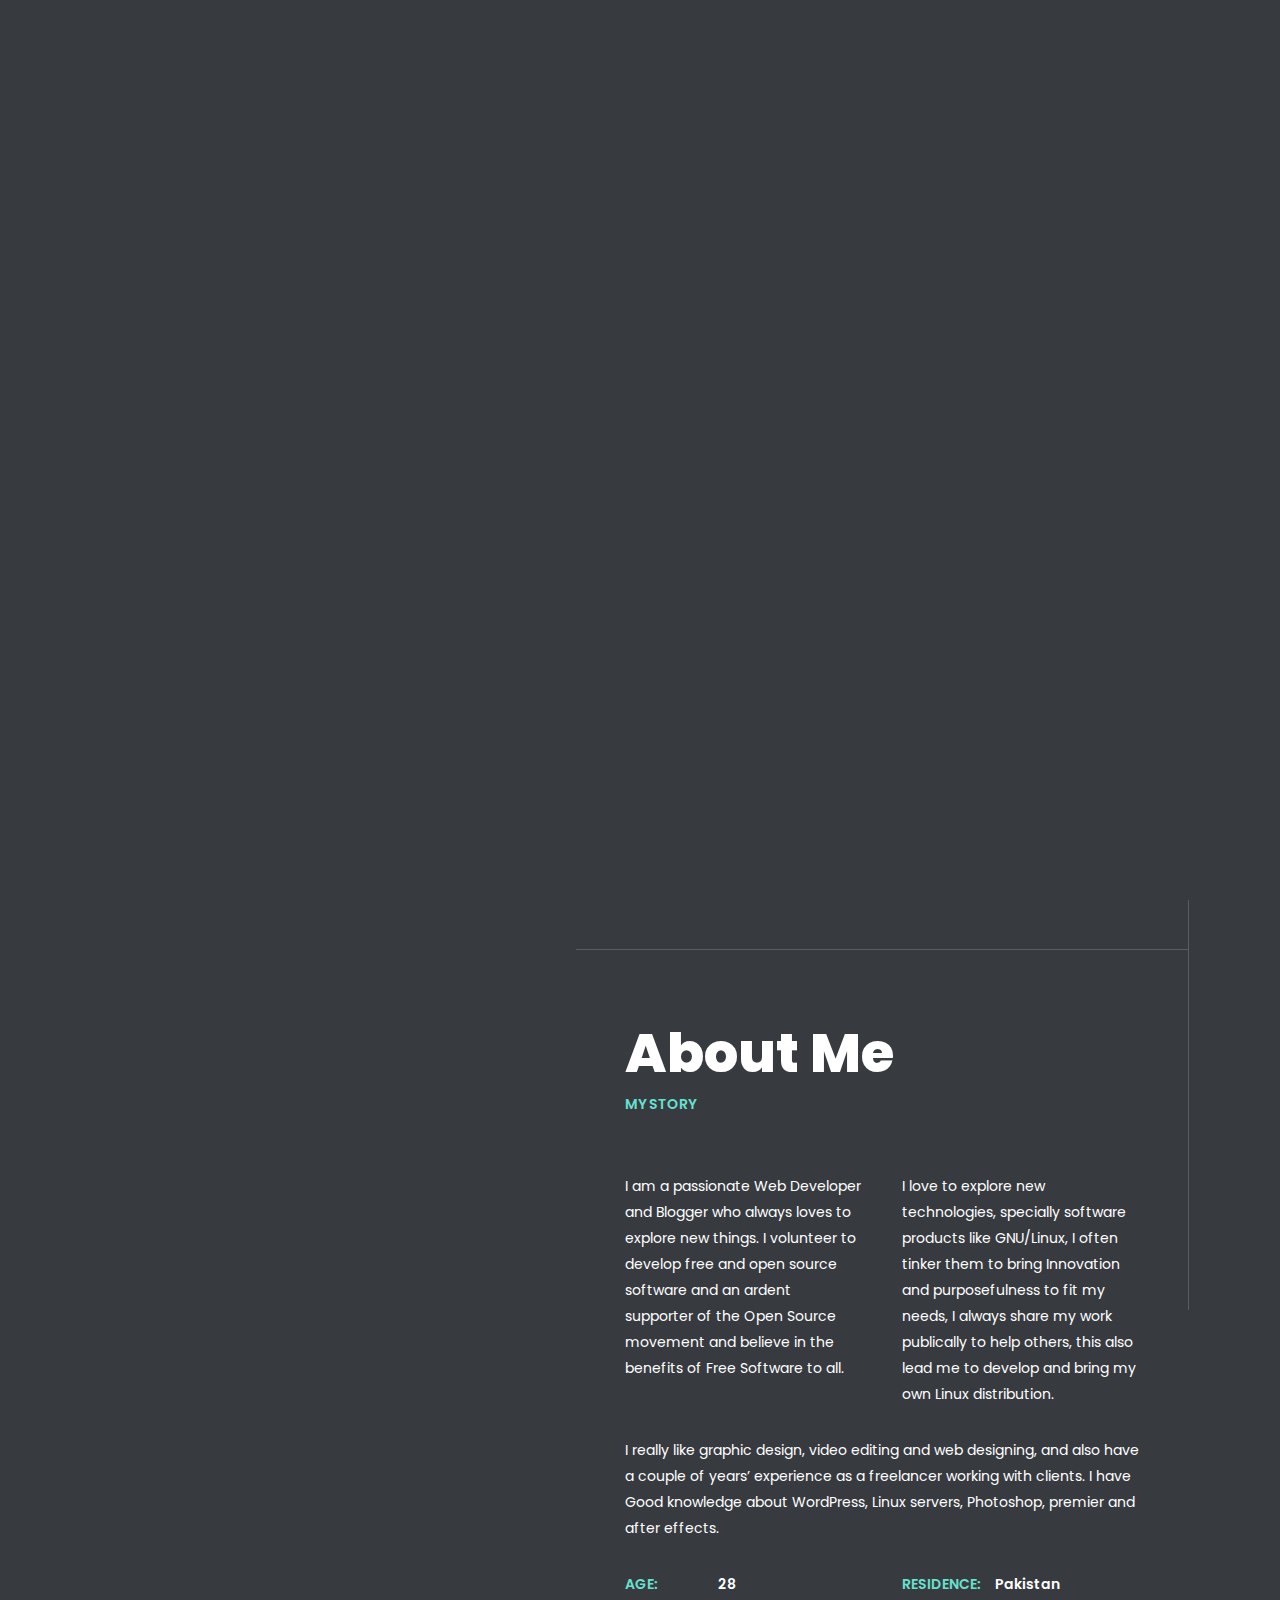
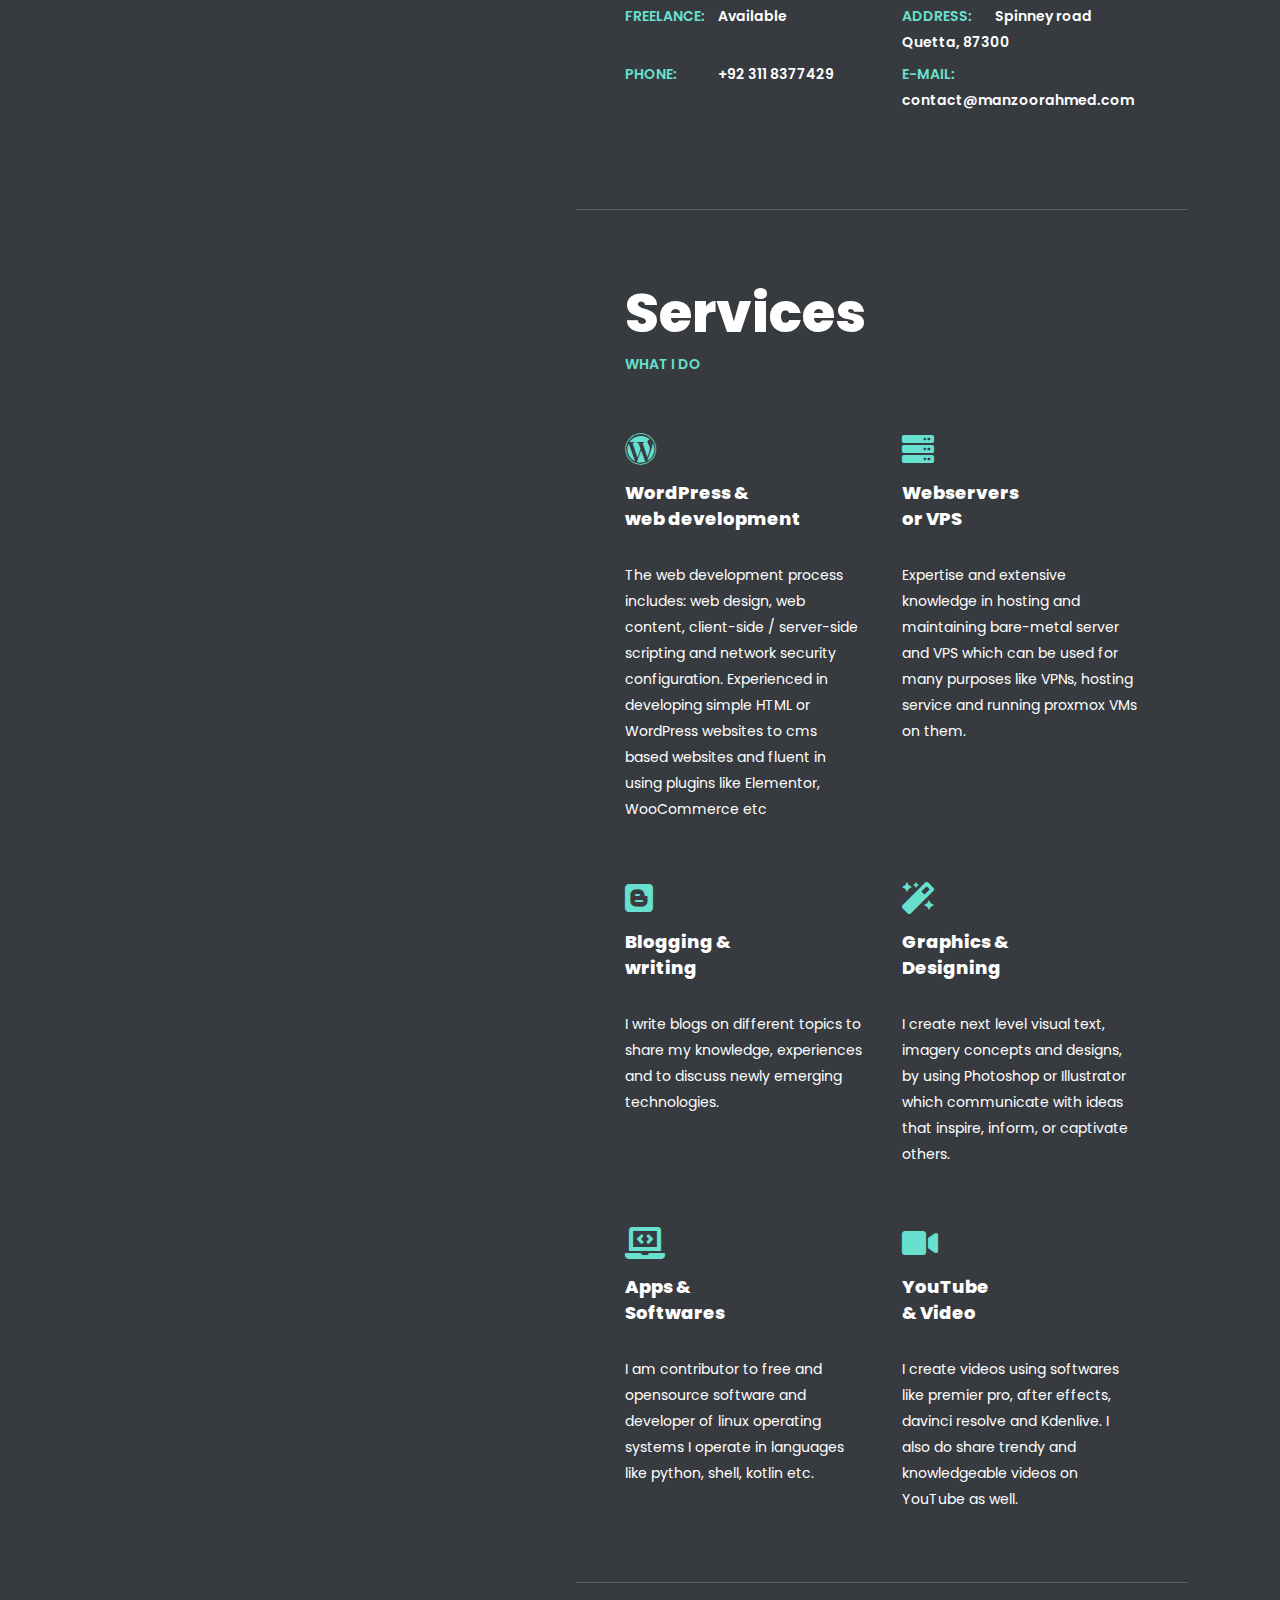
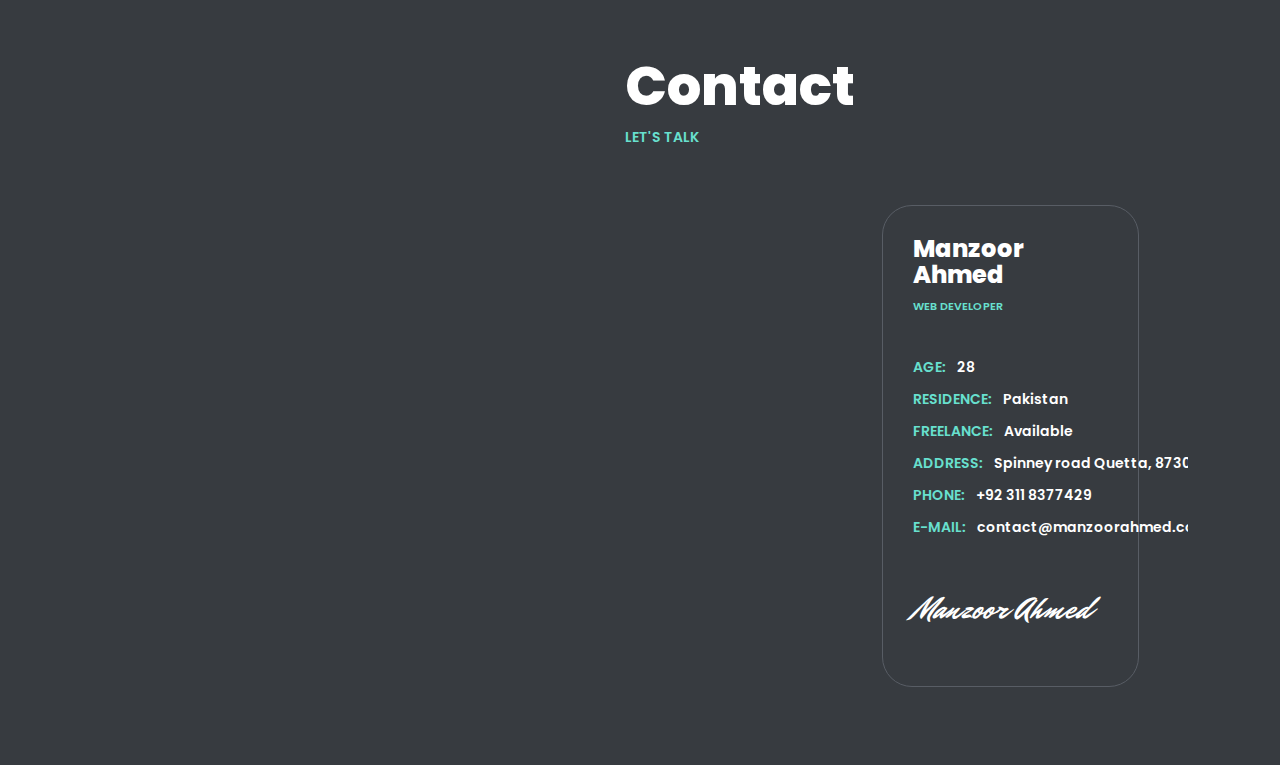
<file: index.html>
<!doctype html>
<html lang="en-US">

<head>

	<!-- Meta -->
	<meta charset="UTF-8">
	<meta name="viewport" content="width=device-width, initial-scale=1, maximum-scale=1" />
	<meta name="description" content="Hi I am Manzoor Ahmed I am contributor to foss, Web Developer, Blogger, Programmer, Graphics Designer and love to make YouTube videos." />
	<meta name="keywords" content="Manzoor Ahmed, contributor to foss, Web Developer, Blogger, Programmer, Graphics Designer, YouTuber," />
	<meta name="author" content="Manzoor Ahmed" />

	<!-- Title -->
	<title>Manzoor Ahmed - WebDeveloper, Blogger, Programmer, GraphicsDesigner, YouTuber </title>

	<!-- Fonts -->
	<link href="https://fonts.googleapis.com/css?family=Poppins:100,100i,200,200i,300,300i,400,400i,500,500i,600,600i,700,700i,800,800i,900,900i&amp;display=swap" rel="stylesheet">
	<link href="https://fonts.googleapis.com/css?family=Mr+Dafoe&amp;display=swap" rel="stylesheet">

	<!-- Styles -->
	<link rel="stylesheet" href="css/basic.css" />
	<link rel="stylesheet" href="css/layout.css" />
	<link rel="stylesheet" href="css/magnific-popup.css" />
	<link rel="stylesheet" href="css/animate.css" />
	<link rel="stylesheet" href="css/jarallax.css" />
	<link rel="stylesheet" href="css/owl.carousel.css" />
	<link rel="stylesheet" href="css/swiper.css" />
	<link rel="stylesheet" href="css/fontawesome.css" />

	<!-- Theme Colors
	<link rel="stylesheet" href="css/theme-colors/blue.css" />
	<link rel="stylesheet" href="css/theme-colors/green.css" />
	<link rel="stylesheet" href="css/theme-colors/orange.css" />
	<link rel="stylesheet" href="css/theme-colors/brown.css" />
	<link rel="stylesheet" href="css/theme-colors/purple.css" />
	<link rel="stylesheet" href="css/theme-colors/red.css" />
	<link rel="stylesheet" href="css/theme-colors/beige.css" />
	<link rel="stylesheet" href="css/theme-colors/green_light.css" />
	<link rel="stylesheet" href="css/theme-colors/yellow.css" />
	<link rel="stylesheet" href="css/theme-colors/yellow_light.css" />
	-->

	<!--[if lt IE 9]>
	<script src="http://css3-mediaqueries-js.googlecode.com/svn/trunk/css3-mediaqueries.js"></script>
	<script src="http://html5shim.googlecode.com/svn/trunk/html5.js"></script>
	<![endif]-->

	<link rel="shortcut icon" href="images/favicons/favicon.png">
	<!-- Global site tag (gtag.js) - Google Analytics -->
	<script async src="https://www.googletagmanager.com/gtag/js?id=G-1XTGZHEY15"></script>
	<script>
  	window.dataLayer = window.dataLayer || [];
  	function gtag(){dataLayer.push(arguments);}
  	gtag('js', new Date());

  	gtag('config', 'G-1XTGZHEY15');
	</script>

</head>

<body class="home">

	<!-- Preloader -->
	<div class="preloader">
		<div class="box-1">
			<div class="centrize full-width">
				<div class="vertical-center">
					<div class="spinner">
						<div class="lines"></div>
					</div>
				</div>
			</div>
		</div>
		<div class="box-2"></div>
	</div>

	<!-- Container -->
	<div class="container">

		<!-- Header -->
		<header class="header">

			<!-- logo -->
			<div class="logo">
				<a href="https://manzoorahmed.com/">
					<img class="logo-img" src="images/logo.png" alt="Manzoor Ahmed" />
					<span class="logo-lnk">anzoor <br />Ahmed</span>
				</a>
			</div>

			<!-- menu button -->
			<a href="#" class="menu-btn"><span></span></a>

			<!-- download cv button -->
			<a href="#" class="btn download-cv-btn">
				<span class="animated-button"><span>Download CV</span></span>
				<i class="icon fas fa-download"></i>
			</a>

			<!-- header sidebar -->
			<div class="header-sidebar">

				<!-- top menu -->
				<div class="top-menu">
					<div class="top-menu-nav">
						<div class="menu-topmenu-container">
							<ul class="menu">
								<li class="menu-item">
									<a href="#section-started">
										<span class="animated-button"><span>Home</span></span>
									</a>
								</li>
								<li class="menu-item">
									<a href="#section-about">
										<span class="animated-button"><span>About</span></span>
									</a>
								</li>
								<li class="menu-item">
									<a href="#section-experience">
										<span class="animated-button"><span>Resume</span></span>
									</a>
								</li>
								<li class="menu-item">
									<a href="#section-portfolio">
										<span class="animated-button"><span>Portfolio</span></span>
									</a>
								</li>
								<li class="menu-item">
									<a href="#section-contacts">
										<span class="animated-button"><span>Contact</span></span>
									</a>
								</li>
							</ul>
						</div>
					</div>
				</div>

			</div>

		</header>

		<!-- Wrapper -->
		<div class="wrapper">

			<!-- Background -->
			<div class="background-bg">
				<div class="background-filter gradient">
					<div class="background-img" style="background-image: url(images/man2.jpg);"></div>
				</div>
			</div>

			<!-- Section Started -->
			<div class="section started" id="section-started">
				<div class="centrize full-width">
					<div class="vertical-center">

						<!-- title -->
						<h1 class="h-title">
							Manzoor <br />Ahmed
						</h1>

						<!-- content started -->
						<div class="started-content">

							<!-- subtitle -->
							<div class="h-subtitles">
								<div class="h-subtitle typing-subtitle">
									<p>Contributor to free and opensource</p>
									<p>WebDeveloper</p>
									<p>Blogger </p>
									<p>Programmer </p>
									<p>GraphicsDesigner </p>
									<p>Love to make YouTube videos</p>
								</div>
								<span class="typed-subtitle"></span>
							</div>

							<!-- text -->
							<div class="h-text">
								Hello! I am Manzoor Ahmed from Pakistan. I am a volunteer contributor to free and open source software, I am a Web Developer, Blogger, Programmer, Graphics Designer & love to make YouTube videos.
							</div>

							<!-- button -->
							<a href="https://blog.manzoorahmed.com/" class="btn">
								<span class="animated-button"><span>Read My Blog</span></span>
								<i class="icon fas fa-chevron-right"></i>
							</a>

							<!-- mosue button -->
							<a href="#" class="btn mouse-btn" style="display: none;">
								<i class="icon fas fa-chevron-down"></i>
							</a>

						</div>

					</div>
				</div>
			</div>

			<!-- Section About -->
			<div class="section about" id="section-about">
				<div class="content">

					<!-- title -->
					<div class="titles">
						<div class="title">About Me</div>
						<div class="subtitle">My story</div>
					</div>

					<!-- text -->
					<div class="cols">
						<div class="col">
							<div class="single-post-text">
								<p>
									I am a passionate Web Developer and Blogger who always loves to explore new things. I volunteer to develop free and open source software and an ardent supporter of the Open Source movement and believe in the benefits of Free Software to all.
								</p>
							</div>
						</div>
						<div class="col">
							<div class="single-post-text">
								<p>
									I love to explore new technologies, specially software products like GNU/Linux, I often tinker them to bring Innovation and purposefulness to fit my needs, I always share my work publically to help others, this also lead me to develop and bring my own Linux distribution.
								</p>
							</div>
						</div>
						<div class="col col-full">
							<div class="single-post-text">
								<p>
									 I really like graphic design, video editing and web designing, and also have a couple of years’ experience as a freelancer working with clients.  I have Good knowledge about WordPress, Linux servers,  Photoshop, premier and after effects.
								 </p>
							</div>
						</div>
					</div>

					<!-- info list -->
					<div class="info-list">
						<ul>
							<li><strong>Age:</strong> 28</li>
							<li><strong>Residence:</strong> Pakistan</li>
							<li><strong>Freelance:</strong> Available</li>
							<li><strong>Address:</strong> Spinney road Quetta, 87300</li>
							<li><strong>Phone:</strong> +92 311 8377429</li>
							<li><strong>E-mail:</strong> contact@manzoorahmed.com</li>
						</ul>
					</div>

					<div class="clear"></div>
				</div>
			</div>

			<!-- Section Service -->
			<div class="section service" id="section-services">
				<div class="content">

					<!-- title -->
					<div class="titles">
						<div class="title">Services</div>
						<div class="subtitle">What I Do</div>
					</div>

					<!-- services items -->
					<div class="service-items">

						<div class="service-col">
							<div class="service-item">
								<div class="icon"><i class="fab fa-wordpress"></i></i></div>
								<div class="name">WordPress &<br /> web development</div>
								<div class="single-post-text">
									<p>
										The web development process includes: web design, web content, client-side / server-side scripting and network security configuration. Experienced in developing simple HTML or WordPress websites to cms based websites and fluent in using plugins like Elementor, WooCommerce etc
									</p>
								</div>
							</div>
						</div>

						<div class="service-col">
							<div class="service-item">
								<div class="icon"><i class="fas fa-server"></i></div>
								<div class="name">Webservers <br /> or VPS</div>
								<div class="single-post-text">
									<p>
										Expertise and extensive knowledge in hosting and maintaining bare-metal server and VPS which can be used for many purposes like VPNs, hosting service and running proxmox VMs on them.
									</p>
								</div>
							</div>
						</div>

						<div class="service-col">
							<div class="service-item">
								<div class="icon"><i class="fab fa-blogger"></i></div>
								<div class="name">Blogging & <br />writing</div>
								<div class="single-post-text">
									<p>
										I write blogs on different topics to share my knowledge, experiences and to discuss newly emerging technologies.
									</p>
								</div>
							</div>
						</div>

						<div class="service-col">
							<div class="service-item">
								<div class="icon"><i class="fas fa-magic"></i></div>
								<div class="name">Graphics & <br />Designing</div>
								<div class="single-post-text">
									<p>
										I create next level visual text, imagery concepts and designs, by using Photoshop or Illustrator which communicate with ideas that inspire, inform, or captivate others.
									</p>
								</div>
							</div>
						</div>

						<div class="service-col">
							<div class="service-item">
								<div class="icon"><i class="fas fa-laptop-code"></i></div>
								<div class="name">Apps & <br />Softwares</div>
								<div class="single-post-text">
									<p>
										I am contributor to free and opensource software and developer of linux operating systems I operate in languages like python, shell, kotlin etc.
									</p>
								</div>
							</div>
						</div>

						<div class="service-col">
							<div class="service-item">
								<div class="icon"><i class="fas fa-video"></i></div>
								<div class="name">YouTube <br />& Video</div>
								<div class="single-post-text">
									<p>
										I create videos using softwares like premier pro, after effects, davinci resolve and Kdenlive. I also do share trendy and knowledgeable videos on YouTube as well.
									</p>
								</div>
							</div>
						</div>

					</div>

					<div class="clear"></div>
				</div>
			</div>

			<!-- Section Contacts Info >-->
			<div class="section contacts" id="section-contacts">
				<div class="content">

					<!-- title -->
					<div class="titles">
						<div class="title">Contact</div>
						<div class="subtitle">Let's talk</div>
					</div>

					<!-- contact form -->
					<div class="contact-form">
<div style="width: 100%;"><iframe frameborder="0" height="482" marginheight="0" marginwidth="0" scrolling="no" src="https://maps.google.com/maps?width=100%25&amp;height=200&amp;hl=en&amp;q=Spinney%20road%20mohalla%20killi%20sheikh%20hussani%20quetta+(Manzoor%20Ahmed)&amp;t=&amp;z=14&amp;ie=UTF8&amp;iwloc=B&amp;output=embed" width="100%"></iframe></div>
					</div>

					<!-- contact info -->
					<div class="contact-info">
						<div class="name">Manzoor Ahmed</div>
						<div class="subname">Web Developer</div>
						<div class="info-list">
							<ul>
								<li><strong>Age:</strong> 28</li>
								<li><strong>Residence:</strong> Pakistan</li>
								<li><strong>Freelance:</strong> Available</li>
								<li><strong>Address:</strong> Spinney road Quetta, 87300</li>
								<li><strong>Phone:</strong> +92 311 8377429</li>
								<li><strong>E-mail:</strong> contact@manzoorahmed.com</li>
							</ul>
						</div>
						<div class="author">Manzoor Ahmed</div>
					</div>

					<div class="clear"></div>
				</div>
			</div>

		</div>

		<!-- Footer -->
		<footer class="footer">
			<div class="socials">
				<a target="_blank" href="https://www.facebook.com/real.manzoor">
					<i class="icon fab fa-facebook-f"></i>
				</a>
				<a target="_blank" href="https://www.youtube.com/c/ManzoorAhmedMunawar">
					<i class="icon fab fa-youtube"></i>
				</a>
				<a target="_blank" href="https://twitter.com/real_manzoor">
					<i class="icon fab fa-twitter"></i>
				</a>
				<a target="_blank" href="https://www.instagram.com/real_manzoor">
					<i class="icon fab fa-instagram"></i>
				</a>
			</div>
		</footer>

	</div>

	<!-- Scripts -->
	<script src="js/jquery.min.js"></script>
	<script src="js/velocity.min.js"></script>
	<script src="js/jquery.validate.js"></script>
	<script src="js/magnific-popup.js"></script>
	<script src="js/typed.js"></script>
	<script src="js/jarallax.js"></script>
	<script src="js/jarallax-video.js"></script>
	<script src="js/jarallax-element.js"></script>
	<script src="js/imagesloaded.pkgd.js"></script>
	<script src="js/isotope.pkgd.js"></script>
	<script src="js/owl.carousel.js"></script>
	<script src="js/swiper.js"></script>
	<script src="js/scripts.min.js"></script>

</body>
</html>
</file>
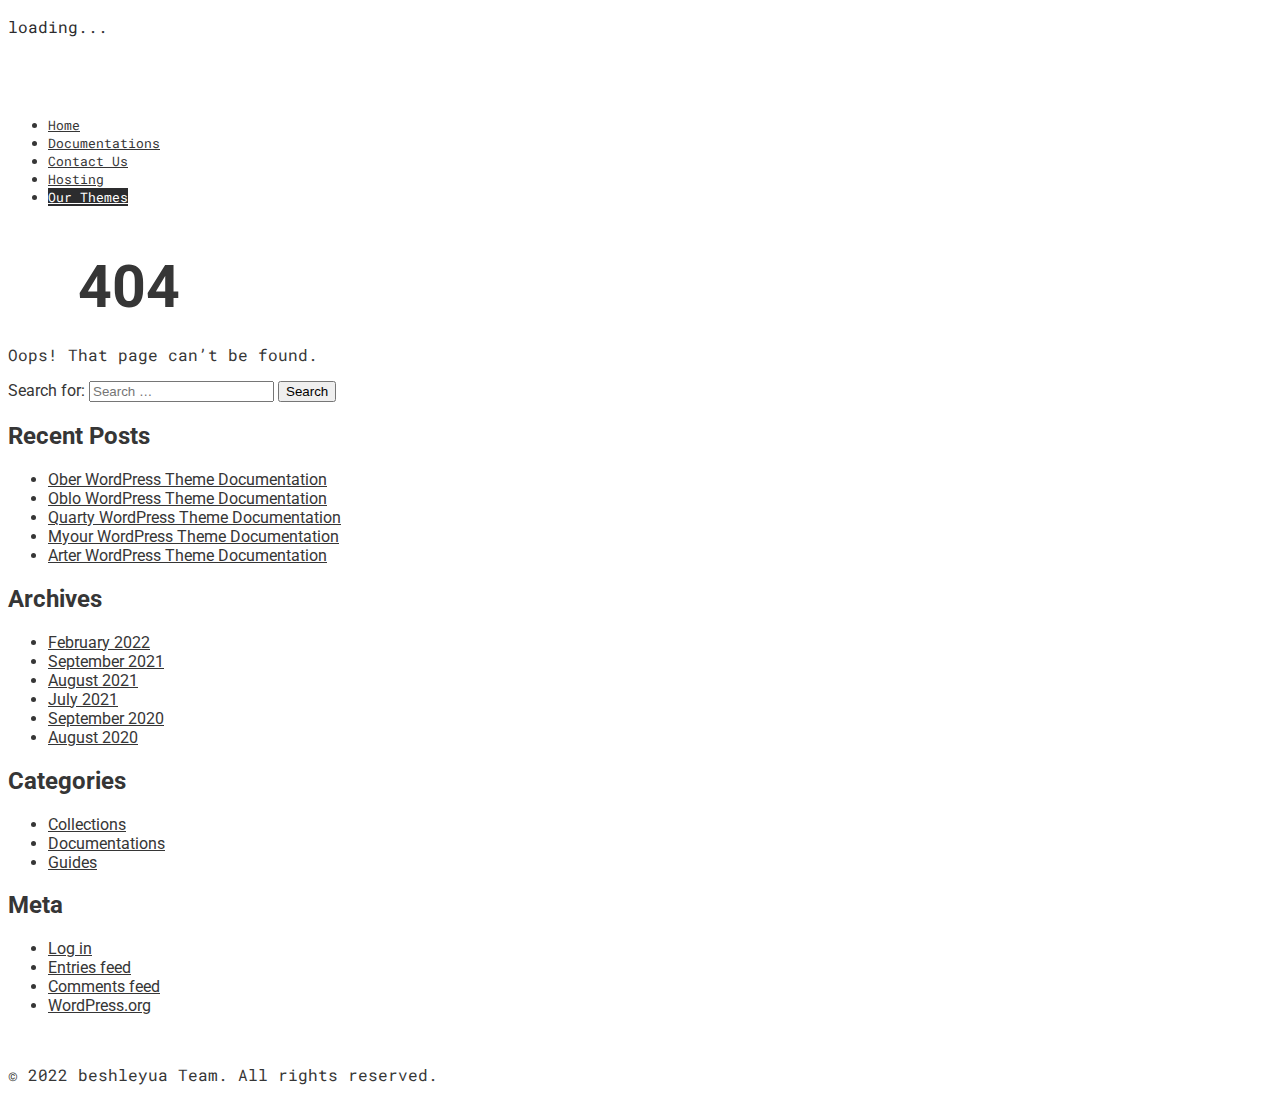
<file: css/owl.video.play.html>
<!doctype html><html lang="en-US"><head><meta charset="UTF-8"><meta name="keywords" content="resume, cv, vcard, best resume wordpress themes, best resume wordpress, resume wordpress, resume wordpress themes, cv wordpress, cv resume, vcard wordpress, wordpress, themes, agency, portfolio, personal portfolio, creative, digital agency, wordpress themes, premium, architecture, interior design, interior, wp, photography, blog" /><meta name="viewport" content="width=device-width, initial-scale=1, maximum-scale=1" /><link rel="stylesheet" id="ao_optimized_gfonts" href="https://fonts.googleapis.com/css?family=Roboto+Mono%3A400%2C100%2C300italic%2C300%2C100italic%2C400italic%2C500%2C500italic%2C700%2C700italic%7CRoboto%3A100%2C100italic%2C300%2C300italic%2C400%2C400italic%2C500%2C500italic%2C700%2C700italic%2C900%2C900italic%7CRoboto:100,100italic,300,300italic,regular,italic,500,500italic,700,700italic,900,900italic%7CRoboto:100,100italic,300,300italic,regular,italic,500,500italic,700,700italic,900,900italic&#038;subset=latin%2Clatin-ext%2Cvietnamese%2Ccyrillic%2Cgreek%2Clatin-ext%2Clatin%2Ccyrillic-ext%2Cgreek-ext%2Cvietnamese%2Ccyrillic%2Cgreek%2Clatin-ext%2Clatin%2Ccyrillic-ext%2Cgreek-ext&amp;display=swap" /><link rel="profile" href="https://gmpg.org/xfn/11"><meta name='robots' content='noindex, follow' /><link media="all" href="https://bslthemes.site/wp-content/cache/autoptimize/css/autoptimize_cfb5ae41a021584bdec89d9b50d0c4cd.css" rel="stylesheet" /><title>Page not found - beshleyua Team | Premium WordPress Themes</title><meta property="og:locale" content="en_US" /><meta property="og:title" content="Page not found - beshleyua Team | Premium WordPress Themes" /><meta property="og:site_name" content="beshleyua Team | Premium WordPress Themes" /> <script type="application/ld+json" class="yoast-schema-graph">{"@context":"https://schema.org","@graph":[{"@type":"WebSite","@id":"https://bslthemes.site/#website","url":"https://bslthemes.site/","name":"beshleyua Team | Premium WordPress Themes","description":"","potentialAction":[{"@type":"SearchAction","target":{"@type":"EntryPoint","urlTemplate":"https://bslthemes.site/?s={search_term_string}"},"query-input":"required name=search_term_string"}],"inLanguage":"en-US"}]}</script> <link href='https://fonts.gstatic.com' crossorigin='anonymous' rel='preconnect' /><link rel="alternate" type="application/rss+xml" title="beshleyua Team | Premium WordPress Themes &raquo; Feed" href="https://bslthemes.site/feed/" /><style id='global-styles-inline-css' type='text/css'>body{--wp--preset--color--black: #000000;--wp--preset--color--cyan-bluish-gray: #abb8c3;--wp--preset--color--white: #ffffff;--wp--preset--color--pale-pink: #f78da7;--wp--preset--color--vivid-red: #cf2e2e;--wp--preset--color--luminous-vivid-orange: #ff6900;--wp--preset--color--luminous-vivid-amber: #fcb900;--wp--preset--color--light-green-cyan: #7bdcb5;--wp--preset--color--vivid-green-cyan: #00d084;--wp--preset--color--pale-cyan-blue: #8ed1fc;--wp--preset--color--vivid-cyan-blue: #0693e3;--wp--preset--color--vivid-purple: #9b51e0;--wp--preset--gradient--vivid-cyan-blue-to-vivid-purple: linear-gradient(135deg,rgba(6,147,227,1) 0%,rgb(155,81,224) 100%);--wp--preset--gradient--light-green-cyan-to-vivid-green-cyan: linear-gradient(135deg,rgb(122,220,180) 0%,rgb(0,208,130) 100%);--wp--preset--gradient--luminous-vivid-amber-to-luminous-vivid-orange: linear-gradient(135deg,rgba(252,185,0,1) 0%,rgba(255,105,0,1) 100%);--wp--preset--gradient--luminous-vivid-orange-to-vivid-red: linear-gradient(135deg,rgba(255,105,0,1) 0%,rgb(207,46,46) 100%);--wp--preset--gradient--very-light-gray-to-cyan-bluish-gray: linear-gradient(135deg,rgb(238,238,238) 0%,rgb(169,184,195) 100%);--wp--preset--gradient--cool-to-warm-spectrum: linear-gradient(135deg,rgb(74,234,220) 0%,rgb(151,120,209) 20%,rgb(207,42,186) 40%,rgb(238,44,130) 60%,rgb(251,105,98) 80%,rgb(254,248,76) 100%);--wp--preset--gradient--blush-light-purple: linear-gradient(135deg,rgb(255,206,236) 0%,rgb(152,150,240) 100%);--wp--preset--gradient--blush-bordeaux: linear-gradient(135deg,rgb(254,205,165) 0%,rgb(254,45,45) 50%,rgb(107,0,62) 100%);--wp--preset--gradient--luminous-dusk: linear-gradient(135deg,rgb(255,203,112) 0%,rgb(199,81,192) 50%,rgb(65,88,208) 100%);--wp--preset--gradient--pale-ocean: linear-gradient(135deg,rgb(255,245,203) 0%,rgb(182,227,212) 50%,rgb(51,167,181) 100%);--wp--preset--gradient--electric-grass: linear-gradient(135deg,rgb(202,248,128) 0%,rgb(113,206,126) 100%);--wp--preset--gradient--midnight: linear-gradient(135deg,rgb(2,3,129) 0%,rgb(40,116,252) 100%);--wp--preset--duotone--dark-grayscale: url('#wp-duotone-dark-grayscale');--wp--preset--duotone--grayscale: url('#wp-duotone-grayscale');--wp--preset--duotone--purple-yellow: url('#wp-duotone-purple-yellow');--wp--preset--duotone--blue-red: url('#wp-duotone-blue-red');--wp--preset--duotone--midnight: url('#wp-duotone-midnight');--wp--preset--duotone--magenta-yellow: url('#wp-duotone-magenta-yellow');--wp--preset--duotone--purple-green: url('#wp-duotone-purple-green');--wp--preset--duotone--blue-orange: url('#wp-duotone-blue-orange');--wp--preset--font-size--small: 13px;--wp--preset--font-size--medium: 20px;--wp--preset--font-size--large: 36px;--wp--preset--font-size--x-large: 42px;}.has-black-color{color: var(--wp--preset--color--black) !important;}.has-cyan-bluish-gray-color{color: var(--wp--preset--color--cyan-bluish-gray) !important;}.has-white-color{color: var(--wp--preset--color--white) !important;}.has-pale-pink-color{color: var(--wp--preset--color--pale-pink) !important;}.has-vivid-red-color{color: var(--wp--preset--color--vivid-red) !important;}.has-luminous-vivid-orange-color{color: var(--wp--preset--color--luminous-vivid-orange) !important;}.has-luminous-vivid-amber-color{color: var(--wp--preset--color--luminous-vivid-amber) !important;}.has-light-green-cyan-color{color: var(--wp--preset--color--light-green-cyan) !important;}.has-vivid-green-cyan-color{color: var(--wp--preset--color--vivid-green-cyan) !important;}.has-pale-cyan-blue-color{color: var(--wp--preset--color--pale-cyan-blue) !important;}.has-vivid-cyan-blue-color{color: var(--wp--preset--color--vivid-cyan-blue) !important;}.has-vivid-purple-color{color: var(--wp--preset--color--vivid-purple) !important;}.has-black-background-color{background-color: var(--wp--preset--color--black) !important;}.has-cyan-bluish-gray-background-color{background-color: var(--wp--preset--color--cyan-bluish-gray) !important;}.has-white-background-color{background-color: var(--wp--preset--color--white) !important;}.has-pale-pink-background-color{background-color: var(--wp--preset--color--pale-pink) !important;}.has-vivid-red-background-color{background-color: var(--wp--preset--color--vivid-red) !important;}.has-luminous-vivid-orange-background-color{background-color: var(--wp--preset--color--luminous-vivid-orange) !important;}.has-luminous-vivid-amber-background-color{background-color: var(--wp--preset--color--luminous-vivid-amber) !important;}.has-light-green-cyan-background-color{background-color: var(--wp--preset--color--light-green-cyan) !important;}.has-vivid-green-cyan-background-color{background-color: var(--wp--preset--color--vivid-green-cyan) !important;}.has-pale-cyan-blue-background-color{background-color: var(--wp--preset--color--pale-cyan-blue) !important;}.has-vivid-cyan-blue-background-color{background-color: var(--wp--preset--color--vivid-cyan-blue) !important;}.has-vivid-purple-background-color{background-color: var(--wp--preset--color--vivid-purple) !important;}.has-black-border-color{border-color: var(--wp--preset--color--black) !important;}.has-cyan-bluish-gray-border-color{border-color: var(--wp--preset--color--cyan-bluish-gray) !important;}.has-white-border-color{border-color: var(--wp--preset--color--white) !important;}.has-pale-pink-border-color{border-color: var(--wp--preset--color--pale-pink) !important;}.has-vivid-red-border-color{border-color: var(--wp--preset--color--vivid-red) !important;}.has-luminous-vivid-orange-border-color{border-color: var(--wp--preset--color--luminous-vivid-orange) !important;}.has-luminous-vivid-amber-border-color{border-color: var(--wp--preset--color--luminous-vivid-amber) !important;}.has-light-green-cyan-border-color{border-color: var(--wp--preset--color--light-green-cyan) !important;}.has-vivid-green-cyan-border-color{border-color: var(--wp--preset--color--vivid-green-cyan) !important;}.has-pale-cyan-blue-border-color{border-color: var(--wp--preset--color--pale-cyan-blue) !important;}.has-vivid-cyan-blue-border-color{border-color: var(--wp--preset--color--vivid-cyan-blue) !important;}.has-vivid-purple-border-color{border-color: var(--wp--preset--color--vivid-purple) !important;}.has-vivid-cyan-blue-to-vivid-purple-gradient-background{background: var(--wp--preset--gradient--vivid-cyan-blue-to-vivid-purple) !important;}.has-light-green-cyan-to-vivid-green-cyan-gradient-background{background: var(--wp--preset--gradient--light-green-cyan-to-vivid-green-cyan) !important;}.has-luminous-vivid-amber-to-luminous-vivid-orange-gradient-background{background: var(--wp--preset--gradient--luminous-vivid-amber-to-luminous-vivid-orange) !important;}.has-luminous-vivid-orange-to-vivid-red-gradient-background{background: var(--wp--preset--gradient--luminous-vivid-orange-to-vivid-red) !important;}.has-very-light-gray-to-cyan-bluish-gray-gradient-background{background: var(--wp--preset--gradient--very-light-gray-to-cyan-bluish-gray) !important;}.has-cool-to-warm-spectrum-gradient-background{background: var(--wp--preset--gradient--cool-to-warm-spectrum) !important;}.has-blush-light-purple-gradient-background{background: var(--wp--preset--gradient--blush-light-purple) !important;}.has-blush-bordeaux-gradient-background{background: var(--wp--preset--gradient--blush-bordeaux) !important;}.has-luminous-dusk-gradient-background{background: var(--wp--preset--gradient--luminous-dusk) !important;}.has-pale-ocean-gradient-background{background: var(--wp--preset--gradient--pale-ocean) !important;}.has-electric-grass-gradient-background{background: var(--wp--preset--gradient--electric-grass) !important;}.has-midnight-gradient-background{background: var(--wp--preset--gradient--midnight) !important;}.has-small-font-size{font-size: var(--wp--preset--font-size--small) !important;}.has-medium-font-size{font-size: var(--wp--preset--font-size--medium) !important;}.has-large-font-size{font-size: var(--wp--preset--font-size--large) !important;}.has-x-large-font-size{font-size: var(--wp--preset--font-size--x-large) !important;}</style> <script type='text/javascript' src='https://bslthemes.site/wp-includes/js/jquery/jquery.min.js' id='jquery-core-js'></script> <script type='text/javascript' src='https://bslthemes.site/wp-includes/js/jquery/jquery-migrate.min.js' id='jquery-migrate-js'></script> <link rel="https://api.w.org/" href="https://bslthemes.site/wp-json/" /><link rel="EditURI" type="application/rsd+xml" title="RSD" href="https://bslthemes.site/xmlrpc.php?rsd" /><link rel="wlwmanifest" type="application/wlwmanifest+xml" href="https://bslthemes.site/wp-includes/wlwmanifest.xml" /><meta name="generator" content="WordPress 5.9.2" />  <script async src="https://www.googletagmanager.com/gtag/js?id=UA-125314689-11"></script> <script>window.dataLayer = window.dataLayer || [];
			function gtag(){dataLayer.push(arguments);}
			gtag('js', new Date());
			gtag('config', 'UA-125314689-11');</script> <style>/* Text Color */
	body {
		color: #363636;
	}
	
		/* Text Link Color */
	a, 
	.section.works .filters label {
		color: #363636;
	}
	
		/* Heading Color */
	.section.started .started-content .h-title, 
	h1, 
	h2, 
	h3, 
	h4, 
	h5, 
	h6 {
		color: #363636;
	}
	
		/* Section Title Color */
	.section .content .title .title_inner, 
	.resume-items .resume-item .name, 
	.service-items .service-item .name, 
	.post-comments .post-comment .desc .name, 
	.content-sidebar h2.widget-title {
		color: #363636;
	}
	
		/* Background Color */
	body, 
	.container .line {
		background: #ffffff;
	}
	
		/* Line Border Color */
	.section .content .title .title_inner, 
	.box-items .box-item .category, 
	.comment-info span.comment-reply,
	.content-sidebar span.screen-reader-text span, 
	.content-sidebar h2.widget-title span, 
	.popup-box .category {
		box-shadow: inset 0 -6px 0px #ede574;
		-moz-box-shadow: inset 0 -6px 0px #ede574;
		-webkit-box-shadow: inset 0 -6px 0px #ede574;
		-khtml-box-shadow: inset 0 -6px 0px #ede574;
	}
	
		/* Content Area Background Color */
	.container, 
	.section:before, 
	.footer, 
	.header, 
	.glitch-effect:before, 
	.glitch-effect:after, 
	.glitch-effect-white:before, 
	.glitch-effect-white:after, 
	.header.fixed, 
	.header.opened, 
	.footer.fixed, 
	.popup-box, 
	.preloader,
	.skills.circles .progress:after {
		background: #ffffff;
	}
	
		/* 1. Theme Colors */
	a.btn.fill, 
	.btn.fill, 
	a.btn:hover, 
	.btn:hover, 
	.header .head-top .menu-btn:hover:before,
	.header .head-top .menu-btn:hover:after, 
	.header .head-top .menu-btn:hover span, 
	.header .head-top .top-menu ul li.menu-contact-btn.current-menu-item a,
	.header .head-top .top-menu ul li.menu-contact-btn a:hover, 
	.resume-items .resume-item:before, 
	.resume-items .resume-item .date:before,
	.skills ul li .progress .percentage, 
	.box-items .box-item .image .info .centrize, 
	.single-post-text ul li:before, 
	.single-post-text ol li:before,
	.sidebar_btn:hover, 
	.single-post-text input[type="submit"], 
	.header .head-top .top-menu ul li.menu-contact-btn.current-menu-item > a, 
	.header .head-top .top-menu ul li.menu-contact-btn > a:hover, 
	.glitch-effect-white:before, 
	.glitch-effect-white:after, 
	.skills ul li .progress .percentage, 
	.skills.dotted ul li .progress .da span,
	.pricing-item .feature-list ul li strong,
	.reviews-carousel .swiper-nav .swiper-pagination .swiper-pagination-bullet.swiper-pagination-bullet-active,
	.team-carousel .swiper-nav .swiper-pagination .swiper-pagination-bullet.swiper-pagination-bullet-active {
		background: #2c2c2e;
	}
	a:hover, 
	.preloader .load, 
	.preloader .typed-load, 
	.preloader .typed-cursor, 
	.header .head-top .top-menu ul li.current-menu-item > a,
	.section.started .mouse_btn, 
	.info-list ul li strong, 
	.resume-items .resume-item .date, 
	.service-items .service-item .icon,
	.section.works .filters label.glitch-effect, 
	.box-items .box-item:hover .desc .name, 
	.box-items .box-item .date,
	.started-content .date, 
	.single-post-text p a, 
	.post-text-bottom span.cat-links a, 
	.post-text-bottom .tags-links a, 
	.post-text-bottom .tags-links span,
	footer .soc a:hover .ion, 
	.footer .soc a:hover .ion, 
	.pricing-item .icon, 
	.content-sidebar .tagcloud a, 
	.content-sidebar .widget ul li a:hover, 
	.box-items .box-item .date a, 
	.skills.list ul li .name:before, 
	.background-enabled .header .head-top .top-menu ul li.current-menu-item > a, 
	.background-enabled .header .head-top .top-menu-nav .sub-menu li a:hover, 
	.header .head-top .top-menu-nav .sub-menu li a:hover, 
	.header .head-top .top-menu-nav .children li a:hover, 
	.widget_nav_menu .menu li.current-menu-item > a,
	.team-item .soc a:hover,
	.team-item .soc a:hover .icon {
		color: #2c2c2e;
	}
	a.btn.fill, 
	.btn.fill, 
	.header .head-top .top-menu ul li.menu-contact-btn.current-menu-item a, 
	.header .head-top .top-menu ul li.menu-contact-btn a:hover,
	.resume-items .resume-item .date, 
	.box-items .box-item .date, 
	.started-content .date, 
	.post-text-bottom .tags-links a, 
	.post-text-bottom .tags-links span,
	.sidebar_btn:hover, 
	.content-sidebar .tagcloud a, 
	.skills.circles .progress .bar, 
	.skills.circles .progress.p51 .fill, 
	.skills.circles .progress.p52 .fill, 
	.skills.circles .progress.p53 .fill, 
	.skills.circles .progress.p54 .fill, 
	.skills.circles .progress.p55 .fill, 
	.skills.circles .progress.p56 .fill, 
	.skills.circles .progress.p57 .fill, 
	.skills.circles .progress.p58 .fill, 
	.skills.circles .progress.p59 .fill, 
	.skills.circles .progress.p60 .fill, 
	.skills.circles .progress.p61 .fill, 
	.skills.circles .progress.p62 .fill, 
	.skills.circles .progress.p63 .fill, 
	.skills.circles .progress.p64 .fill, 
	.skills.circles .progress.p65 .fill, 
	.skills.circles .progress.p66 .fill, 
	.skills.circles .progress.p67 .fill, 
	.skills.circles .progress.p68 .fill, 
	.skills.circles .progress.p69 .fill, 
	.skills.circles .progress.p70 .fill, 
	.skills.circles .progress.p71 .fill, 
	.skills.circles .progress.p72 .fill, 
	.skills.circles .progress.p73 .fill, 
	.skills.circles .progress.p74 .fill, 
	.skills.circles .progress.p75 .fill, 
	.skills.circles .progress.p76 .fill, 
	.skills.circles .progress.p77 .fill, 
	.skills.circles .progress.p78 .fill, 
	.skills.circles .progress.p79 .fill, 
	.skills.circles .progress.p80 .fill, 
	.skills.circles .progress.p81 .fill, 
	.skills.circles .progress.p82 .fill, 
	.skills.circles .progress.p83 .fill, 
	.skills.circles .progress.p84 .fill, 
	.skills.circles .progress.p85 .fill, 
	.skills.circles .progress.p86 .fill, 
	.skills.circles .progress.p87 .fill, 
	.skills.circles .progress.p88 .fill, 
	.skills.circles .progress.p89 .fill, 
	.skills.circles .progress.p90 .fill, 
	.skills.circles .progress.p91 .fill, 
	.skills.circles .progress.p92 .fill, 
	.skills.circles .progress.p93 .fill, 
	.skills.circles .progress.p94 .fill, 
	.skills.circles .progress.p95 .fill, 
	.skills.circles .progress.p96 .fill, 
	.skills.circles .progress.p97 .fill, 
	.skills.circles .progress.p98 .fill, 
	.skills.circles .progress.p99 .fill, 
	.skills.circles .progress.p100 .fill {
		border-color: #2c2c2e;
	}
	.single-post-text blockquote {
		border-left-color: #2c2c2e;
	}
	input:focus, 
	textarea:focus, 
	button:focus, 
	button:hover {
		border-bottom-color: #2c2c2e;
	}
	@media (min-width: 180px) {
		.glitch-effect-white:before,
		.glitch-effect-white:after {
			background: #2c2c2e;
		}
		.glitch-effect:after,
		.glitch-effect-white:after {
			text-shadow: -1px 0 #2c2c2e;
		}
		.glitch-effect:before,
		.glitch-effect-white:before {
			text-shadow: 2px 0 #2c2c2e;
		}
	}
		
		/* 5. Heading Font Family */
	.section.started .started-content .h-title {
		font-family: 'Roboto';
	}
		
		/* 6. Text Font Family */
	body {
		font-family: 'Roboto';;
	}
		
		/* 7. Heading Font Size */
	.section.started .started-content .h-title {
		font-size: 59px;
	}
		
		/* 8. Text Font Size */
	body, 
	p, 
	.single-post-text ul li, 
	.single-post-text ol li, 
	.section.started .started-content .typed-subtitle, 
	.section.started .started-content .typed-bread,
	.box-items .box-item,
	.skills ul li .name,
	.pricing-items .pricing-col,
	.service-items .service-item .name {
		font-size: 16px;
	}
	
		/* 8. Menu Font Size */
	.top-menu-nav {
		font-size: 13px;
	}</style><link rel="icon" href="https://bslthemes.site/wp-content/uploads/2021/12/cropped-logo4n-32x32.png" sizes="32x32" /><link rel="icon" href="https://bslthemes.site/wp-content/uploads/2021/12/cropped-logo4n-192x192.png" sizes="192x192" /><link rel="apple-touch-icon" href="https://bslthemes.site/wp-content/uploads/2021/12/cropped-logo4n-180x180.png" /><meta name="msapplication-TileImage" content="https://bslthemes.site/wp-content/uploads/2021/12/cropped-logo4n-270x270.png" /><style type="text/css" id="wp-custom-css">#section-text {
	padding: 0;
	margin: 0;
	height: 0;
	overflow: hidden;
}
.postid-505 .typed-bread, 
.postid-505 .post-navigation,
.postid-505 .cat-links,
.postid-505 .byline,
.postid-993 .typed-bread, 
.postid-993 .post-navigation,
.postid-993 .cat-links,
.postid-993 .byline {
	display: none;
}
.postid-505 .post-text-bottom,
.postid-993 .post-text-bottom {
	text-align: center;
}
.postid-505 .post-text-bottom .social-share,
.postid-993 .post-text-bottom .social-share {
	font-size: 14px;
}
.postid-505 .post-text-bottom .share-btn,
.postid-993 .post-text-bottom .share-btn {
    margin-left: 10px;
    margin-right: 10px;
    font-size: 20px;
}
.postid-505 .tags-links,
.postid-993 .tags-links {
	margin: 0;
	padding: 0;
	overflow: hidden;
	height: 0;
}
.post-505 .single-post-text,
.post-993 .single-post-text {
	margin-left: auto;
	margin-right: auto;
	max-width: 590px;
}
.single-post-text,
.single-post-text p,
.single-post-text h1, 
.single-post-text h2, 
.single-post-text h3, 
.single-post-text h4, 
.single-post-text h5, 
.single-post-text h6 {
	line-height: 1.8;
}
.single-post-text h1, 
.single-post-text h2, 
.single-post-text h3, 
.single-post-text h4, 
.single-post-text h5, 
.single-post-text h6 {
	margin-bottom: 15px;
	font-family: 'Roboto';
	font-weight: 600;
}
.single-post-text p {
	margin-top: 15px;
}
.single-post-text .btn {
	margin-right: 10px;
}
.single-post-text .btn:hover {
	border-color: #2c2c2e;
}
.header, .footer, .section.started, .btn, .preloader {
	font-family: 'Roboto Mono';
}
.preloader {
	font-size: 13px;
}
@media (max-width: 840px) {
.postid-505 .section.started.layout-post-creative {
	margin-bottom: 0;
}
.postid-505 .section.started.layout-post-creative + .section {
	margin-top: 0;
}
}
.footer .soc {padding-right: 50px;}
.section .content .title .title_inner {
font-family: 'Roboto';
line-height: 1.4;
font-size: 26px;
font-weight: 600;
text-transform: none;
letter-spacing: 0;
box-shadow: none!important;
-webkit-box-shadow: none!important;
}
.box-items .box-item .desc .name {
font-size: 16px;
text-transform: none;
}

.section.started+.section {
margin-top: 50px;
}
.single-post .section.started {
margin-top: 200px;
height: auto!important;
padding-top: 0;
padding-bottom: 0;
}
.single-post .section.started .mouse_btn {
display: none!important;
}
.single-post .section.started .centrize {
position: relative!important;
}
.category-documentations {
padding: 0 36px 0 35px;
position: relative;
left: 50%;
width: 100vw;
margin-left: -50vw;
}
.archive.category-documentations .category-documentations, .archive.category-documentations {
padding: 0;
position: relative;
left: 0;
width: auto;
margin-left: 0;
}
.archive.category-documentations .content > .title {
display: none;
}
.category-documentations + .navigation.post-navigation {
display: none;
}
.category-documentations .post-text-bottom .byline {
display: none;
}
.category-documentations .post-text-bottom {
text-align: center;
}
p.docs-mobile {
text-align: center;
display: none;
}
@media (max-width: 1200px) {
.category-documentations	.embed-container {
display: none;
}
p.docs-mobile {
display: block;
}
}
@media (min-width: 1200px) {
.section {
width: 1220px;
}
.category-documentations .embed-container {
padding-bottom: 0;
height: auto;
}
.category-documentations .embed-container iframe {
position: relative;
top: 0;
left: 0;
width: 100%;
border: none;
}
.post-750.category-documentations .embed-container iframe {
height: 18600px;
}
.post-790.category-documentations .embed-container iframe {
height: 14500px;
}
.post-824.category-documentations .embed-container iframe {
height: 9500px;
}
.post-833.category-documentations .embed-container iframe {
height: 13900px;
}
.post-845.category-documentations .embed-container iframe {
height: 15700px;
}
.post-855.category-documentations .embed-container iframe {
height: 12400px;
}
.post-855.category-documentations .embed-container iframe {
height: 12400px;
}
.post-861.category-documentations .embed-container iframe {
height: 12700px;
}
.post-879.category-documentations .embed-container iframe {
height: 9800px;
}
.post-884.category-documentations .embed-container iframe {
height: 13350px;
}
.post-892.category-documentations .embed-container iframe {
height: 12350px;
}
.post-900.category-documentations .embed-container iframe {
height: 13300px;
}
.post-918.category-documentations .embed-container iframe {
height: 12500px;
}
.post-986.category-documentations .embed-container iframe {
height: 14750px;
}
.post-1088.category-documentations .embed-container iframe {
height: 13300px;
}
}
@media (min-width: 1600px) {
.post-750.category-documentations .embed-container iframe {
height: 21000px;
}
.post-790.category-documentations .embed-container iframe {
height: 16200px;
}
.post-824.category-documentations .embed-container iframe {
height: 10000px;
}
.post-833.category-documentations .embed-container iframe {
height: 15500px;
}
.post-845.category-documentations .embed-container iframe {
height: 17300px;
}
.post-855.category-documentations .embed-container iframe {
height: 13400px;
}
.post-861.category-documentations .embed-container iframe {
height: 13600px;
}
.post-879.category-documentations .embed-container iframe {
height: 10600px;
}
.post-884.category-documentations .embed-container iframe {
height: 14500px;
}
.post-892.category-documentations .embed-container iframe {
height: 13300px;
}
.post-900.category-documentations .embed-container iframe {
height: 14300px;
}
.post-918.category-documentations .embed-container iframe {
height: 13500px;
}
.post-986.category-documentations .embed-container iframe {
height: 16350px;
}
.post-1088.category-documentations .embed-container iframe {
height: 15300px;
}
}
.category-documentations .section.blog .box-items .box-item {
float: none;
display: block;
width: 100%;
border-bottom: 1px solid #ddd;
padding: 0 0 50px 0;
margin-bottom: 50px;
text-align: left;
}
.category-documentations .box-items .box-item .desc {
padding: 0;
}
.category-documentations .box-items .box-item .name {
font-size: 30px;
font-weight: 500;
}
.category-documentations .box-items .box-item .text {
display: none;
}

.header .logo {
height: 50px;
}
.header .logo img {
width: 75px;
height: 75px;
margin-top: -13px;
}

/*Header Banner Sale*/
.head-sale {
	position: relative;
	text-align: center;
	background: #00d7e3;
}</style><style>.header .logo {max-width: 153px;}
.section.started .started-content .h-title {max-width: 1080px; margin-left: auto; margin-right: auto; margin-bottom: 15px; text-transform: none; letter-spacing: 0; line-height: 1.4;}
.section.started .subtitles {height: 20px;}
@media (max-width: 580px) {.section.started .started-content .h-title {font-size: 28px; line-height: 32px;}}
.box-items .box-item {width: 50%;}
.box-items .box-item .image {box-shadow: 0 5px 35px rgba(0,0,0,0.1);-webkit-box-shadow: 0 5px 35px rgba(0,0,0,0.1);}
.box-items .box-item .category {display: none;}
@media (max-width: 580px) {.box-items .box-item {width: 100%;}}
.footer .soc a {transition: all 0.3s ease 0s; -webkit-transition: all 0.3s ease 0s;}
.footer .soc a:hover {opacity: 0.7;}
.footer .soc a:hover .ion {color: #363636;}
.footer .ion-leaf:before {content: ''; position: relative; top: 1px;  display: block; background: url(https://bslthemes.site/wp-content/uploads/2020/02/tf.png) no-repeat; background-size: contain; width: 17px; height: 17px;}
.footer .ion-behance:before {content: ''; position: relative; top: 1px; display: block; background: url(https://bslthemes.site/wp-content/uploads/2021/04/behance-xxl.png) no-repeat; background-size: contain; width: 17px; height: 17px;}
.header .head-top .top-menu ul li.menu-contact-btn a, .header .head-top .top-menu ul li.menu-contact-btn>a {background: #2c2c2e; color:#fff; border-color: #2c2c2e;}
.section.works .filters a {display: inline-block; vertical-align: top; margin-right: 25px; margin-bottom: 10px; font-size: 13px; color: #363636; position: relative; padding-bottom: 0; color: #4f25f5;}
.section.works .filters a:hover {text-decoration: underline; color: #4f25f5;}</style><!--[if lt IE 9]> <script src="http://css3-mediaqueries-js.googlecode.com/svn/trunk/css3-mediaqueries.js"></script> <script src="http://html5shim.googlecode.com/svn/trunk/html5.js"></script> <![endif]--></head><body class="error404 hfeed"><div class="preloader"><div class="centrize full-width"><div class="vertical-center"><div class="pre-inner"><div class="load typing-load"><p>loading...</p></div> <span class="typed-load"></span></div></div></div></div><div class="container"><header class="header"><div class="head-top"> <a href="#" class="menu-btn"><span></span></a><div class="logo"> <a href="https://bslthemes.site"> <noscript><img src="https://bslthemes.site/wp-content/uploads/2021/12/logo2n.svg" alt="beshleyua Team | Premium WordPress Themes" /></noscript><img class="lazyload" src='data:image/svg+xml,%3Csvg%20xmlns=%22http://www.w3.org/2000/svg%22%20viewBox=%220%200%20210%20140%22%3E%3C/svg%3E' data-src="https://bslthemes.site/wp-content/uploads/2021/12/logo2n.svg" alt="beshleyua Team | Premium WordPress Themes" /> </a></div><div class="top-menu"><div class="top-menu-nav"><div class="menu-main-menu-container"><ul id="menu-main-menu" class="menu"><li id="menu-item-891" class="menu-item menu-item-type-post_type menu-item-object-page menu-item-home menu-item-891"><a href="https://bslthemes.site/">Home</a></li><li id="menu-item-1013" class="menu-item menu-item-type-taxonomy menu-item-object-category menu-item-1013"><a href="https://bslthemes.site/category/documentations/">Documentations</a></li><li id="menu-item-43" class="menu-item menu-item-type-custom menu-item-object-custom menu-item-43"><a target="_blank" rel="noopener" href="mailto:beshleyua@gmail.com">Contact Us</a></li><li id="menu-item-1085" class="menu-item menu-item-type-custom menu-item-object-custom menu-item-1085"><a target="_blank" rel="noopener" href="https://fornex.com/c/fis5l4/en/">Hosting</a></li><li id="menu-item-68" class="menu-contact-btn menu-item menu-item-type-custom menu-item-object-custom menu-item-68"><a target="_blank" rel="noopener" href="https://1.envato.market/dWgx2">Our Themes</a></li></ul></div></div></div></div></header><div class="wrapper"><div class="section started"><div class="centrize full-width"><div class="vertical-center"><div class="started-content"><h1 class="h-title glitch-effect" data-text="404">404</h1><div class="h-subtitle typing-subtitle"><p>Oops! That page can&rsquo;t be found.</p></div> <span class="typed-subtitle"></span></div></div></div></div><div class="s_overlay"></div><div class="content-sidebar"><aside id="secondary" class="widget-area"><section id="search-2" class="widget widget_search"><form role="search" method="get" class="search-form" action="https://bslthemes.site/"> <label> <span class="screen-reader-text">Search for:</span> <input type="search" class="search-field" placeholder="Search &hellip;" value="" name="s" /> </label> <input type="submit" class="search-submit" value="Search" /></form></section><section id="recent-posts-2" class="widget widget_recent_entries"><h2 class="widget-title">Recent Posts</h2><ul><li> <a href="https://bslthemes.site/ober-wordpress-theme-documentation/">Ober WordPress Theme Documentation</a></li><li> <a href="https://bslthemes.site/oblo-wordpress-theme-documentation/">Oblo WordPress Theme Documentation</a></li><li> <a href="https://bslthemes.site/quarty-wordpress-theme-documentation/">Quarty WordPress Theme Documentation</a></li><li> <a href="https://bslthemes.site/myour-wordpress-theme-documentation/">Myour WordPress Theme Documentation</a></li><li> <a href="https://bslthemes.site/arter-wordpress-theme-documentation/">Arter WordPress Theme Documentation</a></li></ul></section><section id="archives-2" class="widget widget_archive"><h2 class="widget-title">Archives</h2><ul><li><a href='https://bslthemes.site/2022/02/'>February 2022</a></li><li><a href='https://bslthemes.site/2021/09/'>September 2021</a></li><li><a href='https://bslthemes.site/2021/08/'>August 2021</a></li><li><a href='https://bslthemes.site/2021/07/'>July 2021</a></li><li><a href='https://bslthemes.site/2020/09/'>September 2020</a></li><li><a href='https://bslthemes.site/2020/08/'>August 2020</a></li></ul></section><section id="categories-2" class="widget widget_categories"><h2 class="widget-title">Categories</h2><ul><li class="cat-item cat-item-16"><a href="https://bslthemes.site/category/collections/">Collections</a></li><li class="cat-item cat-item-25"><a href="https://bslthemes.site/category/documentations/">Documentations</a></li><li class="cat-item cat-item-7"><a href="https://bslthemes.site/category/guides/">Guides</a></li></ul></section><section id="meta-2" class="widget widget_meta"><h2 class="widget-title">Meta</h2><ul><li><a rel="nofollow" href="https://bslthemes.site/wp-login.php">Log in</a></li><li><a href="https://bslthemes.site/feed/">Entries feed</a></li><li><a href="https://bslthemes.site/comments/feed/">Comments feed</a></li><li><a href="https://wordpress.org/">WordPress.org</a></li></ul></section></aside> <span class="close"></span></div></div><footer class="footer"><div class="soc"> <a target="_blank" href="https://1.envato.market/dWgx2"> <span class="ion ion-leaf"></span> </a> <a target="_blank" href="https://www.facebook.com/bslthemes/"> <span class="ion ion-social-facebook"></span> </a> <a target="_blank" href="https://twitter.com/beshleyua"> <span class="ion ion-social-twitter"></span> </a> <a target="_blank" href="https://www.linkedin.com/in/beshleyua/"> <span class="ion ion-social-linkedin"></span> </a> <a target="_blank" href="mailto:beshleyua@gmail.com"> <span class="ion ion-at"></span> </a></div><div class="copy"><p>© 2022 beshleyua Team. All rights reserved.</p></div><div class="clr"></div></footer><div class="line top"></div><div class="line bottom"></div><div class="line left"></div><div class="line right"></div></div>  <script>(function(d, s, id) {
			var js, fjs = d.getElementsByTagName(s)[0];
			js = d.createElement(s); js.id = id;
			js.src = 'https://connect.facebook.net/en_US/sdk/xfbml.customerchat.js#xfbml=1&version=v6.0&autoLogAppEvents=1'
			fjs.parentNode.insertBefore(js, fjs);
			}(document, 'script', 'facebook-jssdk'));</script> <div class="fb-customerchat" attribution="wordpress" attribution_version="2.3" page_id="999876833546575"></div> <noscript><style>.lazyload{display:none;}</style></noscript><script data-noptimize="1">window.lazySizesConfig=window.lazySizesConfig||{};window.lazySizesConfig.loadMode=1;</script><script async data-noptimize="1" src='https://bslthemes.site/wp-content/plugins/autoptimize/classes/external/js/lazysizes.min.js?ao_version=2.9.5.1'></script><script type='text/javascript' src='https://bslthemes.site/wp-content/cache/autoptimize/js/autoptimize_single_d81556a12046c585b875de287a37aa7d.js' id='glitche-navigation-js'></script> <script type='text/javascript' src='https://bslthemes.site/wp-content/cache/autoptimize/js/autoptimize_single_6b79725516bef52e8d027d1c8ffb1810.js' id='glitche-skip-link-focus-fix-js'></script> <script type='text/javascript' src='https://bslthemes.site/wp-content/cache/autoptimize/js/autoptimize_single_26285dc2ff2950266d433073d1e7b665.js' id='magnific-popup-js'></script> <script type='text/javascript' src='https://bslthemes.site/wp-content/cache/autoptimize/js/autoptimize_single_ed399222edd6d6afc491bc82ac5e5051.js' id='jquery-validate-js'></script> <script type='text/javascript' src='https://bslthemes.site/wp-content/cache/autoptimize/js/autoptimize_single_f7b595d0850a1c991c010885dd9ee42c.js' id='imagesloaded-pkgd-js'></script> <script type='text/javascript' src='https://bslthemes.site/wp-content/cache/autoptimize/js/autoptimize_single_8896e082b3fa1738e2e2f558a7fc1fa4.js' id='glitche-isotope-js'></script> <script type='text/javascript' src='https://bslthemes.site/wp-content/cache/autoptimize/js/autoptimize_single_4172cfd898c808570b50fc691464e4d1.js' id='glitche-parallax-js'></script> <script type='text/javascript' src='https://bslthemes.site/wp-content/cache/autoptimize/js/autoptimize_single_f7d1873c343bc36bac14b572ac0fbdb6.js' id='typed-js'></script> <script type='text/javascript' src='https://bslthemes.site/wp-content/cache/autoptimize/js/autoptimize_single_3ed79584c661be44176f0003c973a588.js' id='slick-js'></script> <script type='text/javascript' src='https://bslthemes.site/wp-content/cache/autoptimize/js/autoptimize_single_76a4248cdafee4d7a9f9c59302448a7a.js' id='rrssb-js'></script> <script type='text/javascript' src='https://bslthemes.site/wp-content/cache/autoptimize/js/autoptimize_single_c0367e13c1e95aec7aec32eeef287ea7.js' id='jarallax-js'></script> <script type='text/javascript' src='https://bslthemes.site/wp-content/cache/autoptimize/js/autoptimize_single_02fdb7879121890a709d46060251040b.js' id='jarallax-video-js'></script> <script type='text/javascript' src='https://bslthemes.site/wp-content/cache/autoptimize/js/autoptimize_single_e9c240af02b3d07daeb30368936e8865.js' id='jarallax-element-js'></script> <script type='text/javascript' src='https://bslthemes.site/wp-content/cache/autoptimize/js/autoptimize_single_4d50a16bb7aa711193942a07e0483d2b.js' id='swiper-js'></script> <script type='text/javascript' src='https://bslthemes.site/wp-content/cache/autoptimize/js/autoptimize_single_a61ff42e6106851d5407ac089a7670c3.js' id='glitche-scripts-js'></script> </body></html>
</file>
<file: css/basic.css>
/**
*	Myour - Personal Portfolio Template (HTML)
*	Version: 1.0
*	Author: beshleyua
*	Author URL: http://themeforest.net/user/beshleyua
*	Copyright © Myour by beshleyua. All Rights Reserved.
**/

/* TABLE OF CONTENTS
	- Basic
	- Preloader
	- Container
	- Columns
	- Typography
	- Links
	- Buttons
	- Forms
	- Lists
	- Code
	- Tables
	- Alignment
	- Text Formating
	- Blockquote
	- Animations
*/

/* - Basic */
html {
	margin-right: 0 !important;
}


body {
	margin: 0;
	padding: 0;
	border: none;
	font-family: "Poppins";
	font-size: 14px;
	line-height: 26px;
	color: #fff;
	background: #373b40;
	letter-spacing: 0;
	font-weight: 400;
	-webkit-font-smoothing: antialiased;
	-moz-osx-font-smoothing: grayscale;
	text-rendering: optimizeLegibility;
}


* {
	box-sizing: border-box;
	-webkit-box-sizing: border-box;
}


.clear {
	clear: both;
}


/* - Preloader */
.preloader {
	position: fixed;
	width: 100%;
	height: 0;
	z-index: 999;
}

.preloader .box-1, .preloader .box-2 {
	position: absolute;
	left: 0;
	top: 0;
	width: 100%;
	height: 100vh;
	background: #68e0cf;
}

.preloader .box-2 {
	background: #373b40;
}

.preloader .spinner {
	margin: -40px 0 0 -5px;
	position: absolute;
	top: 50%;
	left: 50%;
	width: 10px;
	height: 80px;
}

.preloader .spinner .lines {
	position: absolute;
	width: 10px;
	height: 80px;
}

.preloader .spinner .lines:before, .preloader .spinner .lines:after {
	content: '';
	position: absolute;
	width: 10px;
	height: 80px;
	background: #FFF;
	clip: rect(0, 0, 20px, 0);
	-webkit-clip: rect(0, 0, 20px, 0);
}

.preloader .spinner .lines:before {
	left: 0;
	animation: loading 2s cubic-bezier(0.165, 0.85, 0.45, 1) 0s infinite;
}

.preloader .spinner .lines:after {
	left: 15px;
	background: #68e0cf;
	animation: loading 2s cubic-bezier(0.165, 0.85, 0.45, 1) 0.5s infinite;
}


/* - Container */
.container {
	margin: 0;
	position: relative;
	overflow: hidden;
}


.wrapper {
	position: relative;
	margin-top: 50px;
	margin-left: 45%;
	margin-right: 92px;
}


.wrapper:before {
	content: '';
	position: fixed;
	left: 45%;
	right: 92px;
	top: 0;
	height: 40px;
	background: #373b40;
	z-index: 13;
}


@media (max-width: 1199px) {
	.wrapper {
		position: relative;
		margin-top: 0;
		margin-left: 0;
		margin-right: 0;
	}


	.wrapper:before {
		display: none;
	}

}

/* - Columns */
.cols {
	margin: 0 -20px;
	position: relative;
}

.cols .col {
	margin-bottom: 30px;
	padding: 0 20px;
	float: left;
	width: 50%;
}

.cols .col.col-full {
	width: 100%;
}


@media (max-width: 720px) {
	.cols .col {
		width: 100%;
	}

}

.cols:after {
	content: '';
	display: block;
	clear: both;
}


.cols .col.col-sm {
	width: 25%;
}


@media (max-width: 720px) {
	.cols .col.col-sm {
		width: 100%;
	}

}

.cols .col.col-lg {
	width: 75%;
}


@media (max-width: 720px) {
	.cols .col.col-lg {
		width: 100%;
	}

}

.single-post-text > *:first-child {
	margin-top: 0;
}

.single-post-text > *:last-child {
	margin-bottom: 0;
}


/* - Typography */
h1,
h2,
h3,
h4,
h5,
h6 {
	font-weight: 700;
	font-family: "Poppins";
	margin: 0;
	margin-top: 30px;
	margin-bottom: 30px;
	color: #141414;
}


h1 {
	font-size: 34px;
}


h2 {
	font-size: 30px;
}


h3 {
	font-size: 26px;
}


h4 {
	font-size: 22px;
}


h5 {
	font-size: 18px;
}


h6 {
	font-size: 12px;
}


p {
	font-size: 14px;
	padding: 0;
	margin: 30px 0;
}


strong {
	font-weight: 700;
}


@media screen and (max-width: 720px) {
	h1 {
		font-size: 24px;
	}


	h2 {
		font-size: 20px;
	}


	h3 {
		font-size: 18px;
	}


	h4 {
		font-size: 14px;
	}


	h5 {
		font-size: 12px;
	}


	h6 {
		font-size: 13px;
	}


	p {
		margin: 20px 0;
	}

}

/* - Links */
a {
	color: #FFF;
	text-decoration: underline;
	outline: none;
}


a:hover {
	text-decoration: none;
	color: #68e0cf;
}


/* - Buttons */
.animated-button {
	position: relative;
	top: -1px;
	display: inline-block;
	vertical-align: middle;
	line-height: 16px;
}

.animated-button span {
	position: relative;
	overflow: hidden;
	display: block;
	text-shadow: 0 16px 0 #68e0cf;
}

.animated-button span em {
	min-width: 5px;
	display: inline-block;
	vertical-align: middle;
	font-style: normal;
	backface-visibility: hidden;
	transition: transform 0.3s ease;
	-moz-transition: transform 0.3s ease;
	-webkit-transition: transform 0.3s ease;
	-o-transition: transform 0.3s ease;
	transform: translateY(0);
	-webkit-transform: translateY(0);
	-moz-transform: translateY(0);
	-o-transform: translateY(0);
}

.animated-button span em:nth-child(1) {
	transition-delay: 0.025s;
}

.animated-button span em:nth-child(2) {
	transition-delay: 0.05s;
}

.animated-button span em:nth-child(3) {
	transition-delay: 0.075s;
}

.animated-button span em:nth-child(4) {
	transition-delay: 0.1s;
}

.animated-button span em:nth-child(5) {
	transition-delay: 0.125s;
}

.animated-button span em:nth-child(6) {
	transition-delay: 0.15s;
}

.animated-button span em:nth-child(7) {
	transition-delay: 0.175s;
}

.animated-button span em:nth-child(8) {
	transition-delay: 0.2s;
}

.animated-button span em:nth-child(9) {
	transition-delay: 0.225s;
}

.animated-button span em:nth-child(10) {
	transition-delay: 0.25s;
}

.animated-button span em:nth-child(11) {
	transition-delay: 0.275s;
}


a.btn,
.btn,
.single-post-text input[type="submit"],
button {
	padding: 0 35px;
	position: relative;
	overflow: hidden;
	display: inline-block;
	vertical-align: middle;
	height: 64px;
	line-height: 62px;
	text-align: center;
	font-size: 12px;
	color: #FFF;
	font-weight: 800;
	text-decoration: none;
	text-transform: uppercase;
	background: transparent;
	border: 1px solid #585d65;
	cursor: pointer;
	border-radius: 64px;
	-moz-border-radius: 64px;
	-webkit-border-radius: 64px;
	-khtml-border-radius: 64px;
	transition: 1s all cubic-bezier(0.165, 0.85, 0.45, 1) 0s;
	-moz-transition: 1s all cubic-bezier(0.165, 0.85, 0.45, 1) 0s;
	-webkit-transition: 1s all cubic-bezier(0.165, 0.85, 0.45, 1) 0s;
	-o-transition: 1s all cubic-bezier(0.165, 0.85, 0.45, 1) 0s;
}

a.btn:hover,
.btn:hover,
.single-post-text input[type="submit"]:hover,
button:hover {
	border-color: #68e0cf;
}

a.btn:hover .animated-button em,
.btn:hover .animated-button em,
.single-post-text input[type="submit"]:hover .animated-button em,
button:hover .animated-button em {
	transform: translateY(calc(16px * -1));
}

a.btn:hover .icon,
.btn:hover .icon,
.single-post-text input[type="submit"]:hover .icon,
button:hover .icon {
	color: #68e0cf;
	transform: translateX(6px);
	-webkit-transform: translateX(6px);
	-moz-transform: translateX(6px);
	-o-transform: translateX(6px);
}


a.btn .icon,
.btn .icon,
button .icon {
	margin-left: 10px;
	transition: 1s all cubic-bezier(0.165, 0.85, 0.45, 1) 0s;
	-moz-transition: 1s all cubic-bezier(0.165, 0.85, 0.45, 1) 0s;
	-webkit-transition: 1s all cubic-bezier(0.165, 0.85, 0.45, 1) 0s;
	-o-transition: 1s all cubic-bezier(0.165, 0.85, 0.45, 1) 0s;
}


/* - Forms */
input,
textarea {
	padding: 0 30px;
	display: block;
	font-family: "Poppins";
	font-size: 14px;
	height: 64px;
	width: 100%;
	color: #FFF;
	background: none !important;
	border: 1px solid #585d65;
	resize: none;
	outline: 0;
	border-radius: 30px;
	-moz-border-radius: 30px;
	-webkit-border-radius: 30px;
	-khtml-border-radius: 30px;
	transition: all 0.3s ease 0s;
	-moz-transition: all 0.3s ease 0s;
	-webkit-transition: all 0.3s ease 0s;
	-o-transition: all 0.3s ease 0s;
}


input:focus,
textarea:focus,
button:focus {
	color: #FFF;
}


textarea {
	height: 170px;
	padding-top: 30px;
	padding-bottom: 30px;
	resize: none;
}


label,
legend {
	display: block;
	padding-bottom: 10px;
	font-family: "Poppins";
	font-size: 13px;
}


fieldset {
	border-width: 0;
	padding: 0;
}


input[type="checkbox"],
input[type="radio"] {
	display: inline;
}


::-webkit-input-placeholder {
	color: #7a7f88;
}


:-moz-placeholder {
	color: #7a7f88;
}


::-moz-placeholder {
	color: #7a7f88;
}


:-ms-input-placeholder {
	color: #7a7f88;
}


input:focus::-webkit-input-placeholder,
textarea:focus::-webkit-input-placeholder {
	color: #FFF;
}


input:focus:-moz-placeholder,
textarea:focus:-moz-placeholder {
	color: #FFF;
}


input:focus::-moz-placeholder,
textarea:focus::-moz-placeholder {
	color: #FFF;
}


input:focus:-ms-input-placeholder,
textarea:focus:-ms-input-placeholder {
	color: #FFF;
}


input.error,
textarea.error,
input.wpcf7-not-valid,
textarea.wpcf7-not-valid {
	border-bottom: 1px solid red !important;
}


label.error,
.wpcf7-not-valid-tip {
	display: none !important;
}


input.error::-moz-placeholder,
textarea.error::-moz-placeholder,
input.wpcf7-not-valid::-moz-placeholder,
textarea.wpcf7-not-valid::-moz-placeholder {
	color: red;
}


input.error:-moz-placeholder,
textarea.error:-moz-placeholder,
input.wpcf7-not-valid:-moz-placeholder,
textarea.wpcf7-not-valid:-moz-placeholder {
	color: red;
}


input.error:-ms-input-placeholder,
textarea.error:-ms-input-placeholder,
input.wpcf7-not-valid:-ms-input-placeholder,
textarea.wpcf7-not-valid:-ms-input-placeholder {
	color: red;
}


input.error::-webkit-input-placeholder,
textarea.error::-webkit-input-placeholder,
input.wpcf7-not-valid::-webkit-input-placeholder,
textarea.wpcf7-not-valid::-webkit-input-placeholder {
	color: red;
}


div.wpcf7-response-output {
	margin: 0;
}


input[type="checkbox"],
input[type="radio"] {
	display: inline;
}


input[type="checkbox"], input[type="radio"] {
	width: auto;
	height: auto;
	margin-bottom: 10px;
	margin-right: 0;
	margin-left: 0;
}


input[type="checkbox"] {
	-webkit-appearance: checkbox;
}


input[type="radio"] {
	-webkit-appearance: radio;
}


input[type="text"],
input[type="email"],
input[type="tel"],
input[type="password"],
input[type="submit"],
textarea,
button {
	-webkit-appearance: none;
	-moz-appearance: none;
	appearance: none;
}


input[type="file"] {
	margin-bottom: 10px;
	border: none;
	height: auto;
}


select {
	margin-bottom: 10px;
	width: 100%;
	height: 30px;
}


span.wpcf7-list-item {
	display: inline-block;
	margin: 0 1em 0 0;
}


/* - Lists */
ul {
	list-style: disc;
	margin-top: 30px;
	margin-bottom: 30px;
	padding-left: 0px;
	list-style-position: inside;
}


ol {
	list-style: decimal;
	margin-top: 30px;
	margin-bottom: 30px;
	padding-left: 0px;
	list-style-position: inside;
}


ul ul, ol ol, ul ol, ol ul {
	margin-top: 15px;
	margin-bottom: 15px;
	margin-left: 15px;
}


/* - Code */
code {
	font-family: "Poppins";
	padding: 0 4px;
	font-style: italic;
	color: #999;
	text-decoration: none;
	display: inline-block;
	vertical-align: middle;
	overflow: auto;
	max-width: 100%;
	white-space: nowrap;
}


pre {
	background: #f6f6f6;
	font-family: "Poppins";
	margin: 30px 0;
	padding: 30px;
	max-width: 100%;
	overflow: auto;
	white-space: pre;
}


mark, ins {
	background: #eee;
	text-decoration: none;
}


/* - Tables */
table {
	width: 100%;
	margin: 30px 0;
	padding: 0;
	border-collapse: collapse;
	background: #fcfcfc;
}


table caption {
	padding: 6px 0;
	background: #f6f6f6;
	font-size: 11px;
}


th {
	color: #999;
	padding: 10px 20px;
	font-size: 11px;
	font-weight: 700;
	text-align: left;
	border: 4px solid #FFF;
	text-transform: uppercase;
}


th a {
	color: #999;
}


td {
	border: 4px solid #FFF;
	padding: 10px 20px;
	color: #363636;
	font-size: 13px;
	background: #f6f6f6;
}


td.pad {
	background: none;
}


dt {
	margin-bottom: 5px;
	font-size: 15px;
	font-weight: 700;
}


dd {
	margin-top: 0;
	margin-bottom: 30px;
	margin-left: 30px;
}


/* - Alignment */
.align-center {
	text-align: center !important;
}


.align-right {
	text-align: right !important;
}


.align-left {
	text-align: left !important;
}


.pull-right {
	float: right !important;
}


.pull-left {
	float: left !important;
}


.pull-none {
	float: none !important;
}


.alignright {
	margin-left: 20px !important;
	float: right !important;
	max-width: 50% !important;
}


.alignleft {
	margin-right: 20px !important;
	float: left !important;
	max-width: 50% !important;
}


.aligncenter {
	margin-left: auto !important;
	margin-right: auto !important;
	display: block !important;
}


.full-width {
	max-width: 100% !important;
	width: 100% !important;
}


.full-max-width {
	max-width: 100% !important;
	width: auto !important;
}


.centrize {
	display: table !important;
	table-layout: fixed !important;
	height: 100% !important;
	position: relative !important;
	top: 0;
	left: 0;
	z-index: 2;
}


.vertical-center {
	display: table-cell !important;
	vertical-align: middle !important;
}


/* - Text Formating */
.text-uppercase {
	text-transform: uppercase !important;
}


.text-lowercase {
	text-transform: lowercase !important;
}


.text-capitalize {
	text-transform: capitalize !important;
}


.text-regular {
	font-weight: 400 !important;
}


.text-bold {
	font-weight: 700 !important;
}


.text-italic {
	font-style: italic !important;
}


/* - Blockquote */
blockquote {
	font-family: "Poppins";
}


/* - Animations */
/* preloader */
@keyframes loading {
	0% {
		clip: rect(0, 80px, 0, 0);
		-webkit-clip: rect(0, 80px, 0, 0);
	}

	30% {
		clip: rect(20px, 80px, 0, 0);
		-webkit-clip: rect(20px, 80px, 0, 0);
	}

	50% {
		clip: rect(20px, 80px, 0, 0);
		-webkit-clip: rect(20px, 80px, 0, 0);
	}

	80% {
		clip: rect(20px, 20px, 80px, 0);
		-webkit-clip: rect(20px, 20px, 80px, 0);
	}

	100% {
		clip: rect(80px, 20px, 80px, 0);
		-webkit-clip: rect(80px, 20px, 80px, 0);
	}

}

/* Mouse Button Animations */
@keyframes mouse-anim {
	0% {
		top: -5px;
	}

	50% {
		top: 5px;
	}

	100% {
		top: -5px;
	}

}
</file>
<file: css/layout.css>
/**
*	Myour - Personal Portfolio Template (HTML)
*	Version: 1.0
*	Author: beshleyua
*	Author URL: http://themeforest.net/user/beshleyua
*	Copyright © Myour by beshleyua. All Rights Reserved.
**/

/* TABLE OF CONTENTS
	- Header
	- Section
	- Started
	- About
	- Resume
	- Skills
	- Service
	- Portfolio
	- Box Items
	- Contacts
	- Blog
	- Footer
	- Popups
*/

/* - Header */
.header {
	padding: 0 0 0 50px;
	position: fixed;
	left: 50px;
	right: 50px;
	top: 40px;
	height: 80px;
	z-index: 100;
	background: #585d65;
	border-radius: 80px;
	-moz-border-radius: 80px;
	-webkit-border-radius: 80px;
	-khtml-border-radius: 80px;
	transition: all 0.7s cubic-bezier(0.165, 0.85, 0.45, 1);
	-moz-transition: all 0.7s cubic-bezier(0.165, 0.85, 0.45, 1);
	-webkit-transition: all 0.7s cubic-bezier(0.165, 0.85, 0.45, 1);
	-o-transition: all 0.7s cubic-bezier(0.165, 0.85, 0.45, 1);
}

.header .logo {
	position: relative;
	float: left;
	width: 200px;
	height: 80px;
	display: flex;
	font-size: 0;
	line-height: 1.2;
	font-weight: 800;
	color: #FFF;
	align-items: center;
}

.header .logo a {
	color: #FFF;
}

.header .logo img {
	max-width: 100%;
}

.header .logo img.logo-img {
	margin-right: 0px;
	width: auto;
	height: auto;
	max-width: 35px;
	display: inline-block;
}

.header .logo .logo-lnk {
	font-size: 18px;
	text-decoration: none;
	display: inline-block;
	max-width: 100px;
}

.header .download-cv-btn {
	float: right;
	margin-top: 8px;
	margin-right: 8px;
	border-color: #FFF;
}

.header .download-cv-btn:hover .icon {
	transform: translateY(0);
	-webkit-transform: translateY(0);
	-moz-transform: translateY(0);
	-o-transform: translateY(0);
}

.header .top-menu {
	margin-right: 50px;
	float: right;
}

.header .top-menu ul {
	margin: 0;
	padding: 0;
	list-style: none;
	height: 80px;
	display: flex;
	align-items: center;
}

.header .top-menu ul li {
	margin-left: 40px;
	display: inline-block;
	vertical-align: top;
	position: relative;
}

.header .top-menu ul li a {
	position: relative;
	overflow: hidden;
	display: block;
	font-size: 12px;
	line-height: 50px;
	color: #FFF;
	font-weight: 800;
	text-decoration: none;
	text-transform: uppercase;
	transition: color 0.7s cubic-bezier(0.165, 0.85, 0.45, 1);
	-moz-transition: color 0.7s cubic-bezier(0.165, 0.85, 0.45, 1);
	-webkit-transition: color 0.7s cubic-bezier(0.165, 0.85, 0.45, 1);
	-o-transition: color 0.7s cubic-bezier(0.165, 0.85, 0.45, 1);
}

.header .top-menu ul li:first-child {
	margin-left: 0;
}

.header .top-menu ul li:hover > .sub-menu, .header .top-menu ul li:hover > .children {
	opacity: 1;
	pointer-events: auto;
}

.header .top-menu ul li.current-menu-item > a {
	color: #68e0cf;
}

.header .top-menu ul li:hover > a:hover .animated-button em {
	transform: translateY(calc(16px * -1));
}

.header .top-menu ul li.menu-item-has-children > a:after {
	content: "\f078";
	margin-left: 5px;
	position: relative;
	top: 0;
	display: inline-block;
	font-family: 'Font Awesome 5 Free';
	font-weight: 900;
	font-size: 1em;
	-moz-osx-font-smoothing: grayscale;
	-webkit-font-smoothing: antialiased;
	display: inline-block;
	font-style: normal;
	font-variant: normal;
	text-rendering: auto;
	line-height: 1;
}

.header .top-menu-nav .sub-menu,
.header .top-menu-nav .children {
	position: absolute;
	left: 0;
	top: 50px;
	padding: 10px 0;
	width: 190px;
	height: auto;
	display: block;
	background: #585d65;
	z-index: 50;
	opacity: 0;
	pointer-events: none;
	transition: all 0.3s ease 0s;
	-moz-transition: all 0.3s ease 0s;
	-webkit-transition: all 0.3s ease 0s;
	-o-transition: all 0.3s ease 0s;
	border-radius: 3px;
	-moz-border-radius: 3px;
	-webkit-border-radius: 3px;
	-khtml-border-radius: 3px;
	box-shadow: 0 5px 50px rgba(0, 0, 0, 0.3);
	-moz-box-shadow: 0 5px 50px rgba(0, 0, 0, 0.3);
	-webkit-box-shadow: 0 5px 50px rgba(0, 0, 0, 0.3);
	-khtml-box-shadow: 0 5px 50px rgba(0, 0, 0, 0.3);
}

.header .top-menu ul li:last-child .sub-menu,
.header .top-menu-nav .children {
	right: 0;
	left: auto;
}

.header .top-menu-nav .sub-menu:before,
.header .top-menu-nav .children:before {
	content: '';
	position: absolute;
	left: 10px;
	top: -12px;
	border: 6px solid transparent;
	border-bottom: 6px solid #585d65;
}

.header .top-menu ul li:last-child .sub-menu:before,
.header .top-menu-nav .children:before {
	right: 10px;
	left: auto;
}

.header .top-menu-nav .sub-menu li,
.header .top-menu-nav .children li {
	margin-left: 0;
	padding: 10px 20px;
	display: block;
	border-bottom: 1px solid rgba(255, 255, 255, 0.1);
	height: auto;
}

.header .top-menu-nav .sub-menu li:last-child,
.header .top-menu-nav .children li:last-child {
	border-bottom: none;
}

.header .top-menu-nav .sub-menu li a,
.header .top-menu-nav .children li a {
	margin: 0;
	display: block;
	font-size: 11px;
	line-height: 1.4;
	color: #FFF;
}

.header .top-menu-nav .sub-menu li a:hover,
.header .top-menu-nav .children li a:hover,
.header .top-menu-nav .sub-menu li.active a,
.header .top-menu-nav .children li.active a {
	color: #68e0cf;
}

.header .menu-btn {
	padding: 20px;
	position: relative;
	margin: 0 auto;
	margin-top: 8px;
	width: 64px;
	height: 64px;
	line-height: 62px;
	display: none;
	border: 1px solid rgba(255, 255, 255, 0.7);
	border-radius: 64px;
	-moz-border-radius: 64px;
	-webkit-border-radius: 64px;
	-khtml-border-radius: 64px;
}

.header .menu-btn:before, .header .menu-btn:after {
	content: '';
	position: absolute;
	top: 22px;
	left: 20px;
	right: 20px;
	height: 2px;
	background: #FFF;
	transition: all 0.3s ease 0s;
	-moz-transition: all 0.3s ease 0s;
	-webkit-transition: all 0.3s ease 0s;
	-o-transition: all 0.3s ease 0s;
}

.header .menu-btn:after {
	top: auto;
	bottom: 22px;
}

.header .menu-btn span {
	position: absolute;
	top: 50%;
	left: 25px;
	right: 25px;
	height: 2px;
	background: #FFF;
	margin-top: -1px;
	transition: all 0.3s ease 0s;
	-moz-transition: all 0.3s ease 0s;
	-webkit-transition: all 0.3s ease 0s;
	-o-transition: all 0.3s ease 0s;
}


/* header active */
.header.active {
	top: 0;
	overflow-y: scroll;
	-webkit-overflow-scrolling: touch;
	height: 100%;
	background: #373b40;
}

.header.active .menu-btn:before {
	opacity: 0;
}

.header.active .menu-btn:after {
	bottom: 30px;
	transform: rotate(-45deg);
	-webkit-transform: rotate(-45deg);
	-moz-transform: rotate(-45deg);
	-o-transform: rotate(-45deg);
}

.header.active .menu-btn span {
	left: 20px;
	right: 20px;
	transform: rotate(45deg);
	-webkit-transform: rotate(45deg);
	-moz-transform: rotate(45deg);
	-o-transform: rotate(45deg);
}

.header.active .top-menu {
	height: auto;
	opacity: 1;
	visibility: visible;
}

.header.active .top-menu ul li .sub-menu,
.header.active .top-menu ul li .children {
	display: block;
}


@media (max-width: 1199px) {
	.header {
		padding: 0 30px;
		left: 0;
		right: 0;
		top: 20px;
		height: 80px;
		background: none;
		border-radius: 0;
		-moz-border-radius: 0;
		-webkit-border-radius: 0;
		-khtml-border-radius: 0;
	}


	.header.fixed {
		top: 0;
		background: #3a3e44;
	}


	.header .download-cv-btn {
		display: none;
	}


	.header .top-menu-nav {
		display: block;
	}


	.header .top-menu {
		position: relative;
		top: 0;
		left: 0;
		margin-top: 0;
		margin-left: 0;
		margin-right: 0;
		float: none;
		width: auto;
		height: 0px;
		text-align: center;
		opacity: 0;
		visibility: hidden;
		transition: opacity 0.35s cubic-bezier(0.165, 0.85, 0.45, 1);
		-moz-transition: opacity 0.35s cubic-bezier(0.165, 0.85, 0.45, 1);
		-webkit-transition: opacity 0.35s cubic-bezier(0.165, 0.85, 0.45, 1);
		-o-transition: opacity 0.35s cubic-bezier(0.165, 0.85, 0.45, 1);
	}


	.header.active .top-menu {
		padding-top: 30px;
		clear: both;
	}


	.header .top-menu .menu-top-menu-container {
		display: block;
	}


	.header .top-menu ul {
		display: block;
	}


	.header .top-menu ul li {
		margin-left: 0;
		display: block;
	}


	.header .top-menu ul li a {
		font-size: 20px;
	}


	.header .top-menu-nav .sub-menu, .header .top-menu-nav .children {
		position: relative;
		left: 0;
		top: 0;
		margin: 20px 0;
		width: auto;
		text-align: center;
		pointer-events: none;
		display: block;
		opacity: 0;
		visibility: hidden;
	}


	.header.active .top-menu-nav .sub-menu, .header.active .top-menu-nav .children {
		opacity: 1;
		visibility: visible;
		pointer-events: auto;
	}


	.header .top-menu-nav .sub-menu:before, .header .top-menu-nav .children:before {
		margin-left: -6px;
		left: 50%;
	}


	.header .top-menu-nav .sub-menu li .sub-menu, .header .top-menu-nav .children li .children {
		left: 0;
		top: 0;
		margin: 0 -20px;
		background: #f4f4f4;
		box-shadow: none;
		-moz-box-shadow: none;
		-webkit-box-shadow: none;
		-khtml-box-shadow: none;
	}


	.header .top-menu-nav .sub-menu li .sub-menu:before, .header .top-menu-nav .children li .children:before {
		left: 50%;
		top: -12px;
		border: 6px solid transparent;
		border-right: 6px solid transparent;
		border-bottom: 6px solid #FFF;
	}


	.header .top-menu ul li:last-child .sub-menu:before, .header .top-menu-nav .children:before {
		right: 50%;
		left: auto;
		margin-left: 0;
		margin-right: -6px;
	}


	.header .menu-btn {
		display: block;
		float: right;
	}

}

/* - Background Option */
.background-bg {
	position: fixed;
	top: 0;
	left: 0;
	width: 45%;
	height: 100%;
}


.background-filter {
	position: absolute;
	top: 0;
	left: 0;
	width: 100%;
	height: 100%;
	background-repeat: no-repeat;
	background-position: center center;
	background-size: cover;
	background-color: #68e0cf;
}

.background-filter .background-img {
	-webkit-filter: grayscale(100%);
	filter: grayscale(100%);
	mix-blend-mode: luminosity;
}

.background-filter.gradient:after {
	content: '';
	position: absolute;
	left: 0;
	top: 0;
	width: 100%;
	height: 100%;
	background: -moz-radial-gradient(center, ellipse cover, rgba(0, 0, 0, 0.5) 0%, #373b40 90%);
	background: -webkit-radial-gradient(center, ellipse cover, rgba(0, 0, 0, 0.5) 0%, #373b40 90%);
	background: radial-gradient(ellipse at center, rgba(0, 0, 0, 0.5) 0%, #373b40 90%);
}

.background-filter.gradient .background-img {
	-webkit-filter: none;
	filter: none;
	mix-blend-mode: unset;
}

.background-filter.circle {
	clip-path: circle(75% at 10% 45%);
	-webkit-clip-path: circle(75% at 10% 45%);
}

.background-filter.circle .background-img {
	-webkit-filter: none;
	filter: none;
	mix-blend-mode: unset;
}


.background-img {
	position: absolute;
	left: 0;
	top: 0;
	width: 100%;
	height: 100%;
	background-repeat: no-repeat;
	background-position: center center;
	background-size: cover;
}


@media (max-width: 1199px) {
	.background-bg {
		position: relative;
		width: 100%;
		height: 70vh;
	}


	.background-filter.circle {
		clip-path: circle(100% at 50% 0%);
		-webkit-clip-path: circle(100% at 50% 0%);
	}

}

@media (max-width: 720px) {
	.background-bg {
		height: 450px;
	}

}

/* - Section */
.section {
	position: relative;
	overflow: hidden;
	padding-left: 8%;
	padding-right: 8%;
	padding-top: 70px;
	padding-bottom: 70px;
	border-bottom: 1px solid #585d65;
	z-index: 12;
}

.section:last-child {
	border-bottom: none;
}

.section .content {
	position: relative;
	max-width: 720px;
}

.section .titles {
	position: relative;
	margin: 0 0 60px 0;
}

.section .titles .title {
	margin-bottom: 10px;
	max-width: 70%;
	font-size: 55px;
	line-height: 1.2;
	color: #FFF;
	font-weight: 800;
	transition: all 0.3s ease 0s;
	-moz-transition: all 0.3s ease 0s;
	-webkit-transition: all 0.3s ease 0s;
	-o-transition: all 0.3s ease 0s;
}

.section .titles .subtitle {
	font-size: 14px;
	line-height: 1.2;
	color: #68e0cf;
	font-weight: 600;
	text-transform: uppercase;
}


.content-carousel {
	position: relative;
	z-index: 2;
}

.content-carousel .owl-carousel .item img {
	width: auto;
	max-width: 100%;
}

.content-carousel .navs {
	position: absolute;
	left: auto;
	right: 0;
	top: -150px;
	height: 1px;
	z-index: 3;
	font-size: 0;
}

.content-carousel .navs:before {
	content: '';
	position: absolute;
	left: 18px;
	top: 32px;
	width: 1000%;
	height: 1px;
	background: #585d65;
}

.content-carousel .navs .prev,
.content-carousel .navs .next {
	margin-left: 15px;
	margin-top: 0;
	position: relative;
	top: 0;
	left: 0;
	right: auto;
	width: 64px;
	height: 64px;
	line-height: 62px;
	background: #373b40;
	font-size: 14px;
	color: #FFF;
	text-decoration: none;
	text-align: center;
	cursor: pointer;
	border: 1px solid #585d65;
	border-radius: 64px;
	-moz-border-radius: 64px;
	-webkit-border-radius: 64px;
	-khtml-border-radius: 64px;
	transition: all 0.3s ease 0s;
	-moz-transition: all 0.3s ease 0s;
	-webkit-transition: all 0.3s ease 0s;
	-o-transition: all 0.3s ease 0s;
}


@media (max-width: 1199px) {
	.section {
		padding-left: 30px;
		padding-right: 30px;
	}

}

@media (max-width: 720px) {
	.section {
		padding-top: 50px;
		padding-bottom: 50px;
		padding-left: 30px;
		padding-right: 30px;
		text-align: center;
	}


	.section .titles {
		margin-bottom: 50px;
		text-align: center;
	}


	.section .titles .title {
		max-width: 100%;
		font-size: 34px;
	}


	.content-carousel {
		padding-bottom: 100px;
	}


	.content-carousel .navs {
		margin-right: -75px;
		top: auto;
		bottom: 64px;
		right: 50%;
	}


	.content-carousel .navs .prev, .content-carousel .navs .next {
		margin-left: 22px;
	}


	.content-carousel .navs .prev {
		margin-left: 0;
	}

}

/* - Started */
.section.started {
	margin: 0;
	padding-top: 0;
	padding-left: 0;
	padding-bottom: 0;
	position: relative;
	overflow: visible;
	height: 100vh;
	z-index: 11;
}

.section.started .h-title {
	margin: 40px 0 0 -11vw;
	padding: 4.2vw;
	font-size: 4.2vw;
	line-height: 1.2;
	font-weight: 800;
	color: #FFF;
	background: #373b40;
	word-break: break-word;
	-ms-word-wrap: break-word;
	word-wrap: break-word;
	border-radius: 264px;
	-moz-border-radius: 264px;
	-webkit-border-radius: 264px;
	-khtml-border-radius: 264px;
}

.section.started .h-title strong {
	color: #68e0cf;
}

.section.started .started-content {
	padding-left: 8%;
	max-width: 500px;
}

.section.started .started-content .h-subtitles {
	margin: 0 0 30px 0;
	height: 18px;
}

.section.started .started-content .h-subtitle,
.section.started .started-content .typed-subtitle,
.section.started .started-content .typed-cursor {
	display: inline-block;
	font-size: 14px;
	line-height: 1.2;
	color: #68e0cf;
	font-weight: 600;
	text-transform: uppercase;
}

.section.started .started-content .typed-cursor {
	margin-left: 3px;
}

.section.started .started-content .h-text {
	margin: 0 0 30px 0;
	font-size: 14px;
	color: #fff;
}

.section.started .btn {
	margin-right: 15px;
}

.section.started .mouse-btn {
	padding: 0;
	width: 64px;
	font-size: 18px;
	text-align: center;
}

.section.started .mouse-btn .icon {
	margin-left: 0;
	position: relative;
	top: -5px;
	left: 0;
	animation: mouse-anim 1s ease-out 0s infinite;
}

.section.started .mouse-btn:hover .icon {
	transform: translateX(0);
	-webkit-transform: translateX(0);
	-moz-transform: translateX(0);
	-o-transform: translateX(0);
}


.started-carousel {
	position: absolute;
	left: 0;
	top: 0;
	width: 100%;
	height: 100%;
}

.started-carousel .swiper-container,
.started-carousel .swiper-wrapper {
	height: 100%;
}

.started-carousel .swiper-slide {
	opacity: 1 !important;
}

.started-carousel .swiper-slide.first {
	z-index: 2;
}

.started-carousel .background-filter {
	clip-path: polygon(0 0, 100% 0, 100% 100%, 0 100%);
	-webkit-clip-path: polygon(0 0, 100% 0, 100% 100%, 0 100%);
	transition: 1s all cubic-bezier(0.165, 0.85, 0.45, 1) 0s;
	-moz-transition: 1s all cubic-bezier(0.165, 0.85, 0.45, 1) 0s;
	-webkit-transition: 1s all cubic-bezier(0.165, 0.85, 0.45, 1) 0s;
	-o-transition: 1s all cubic-bezier(0.165, 0.85, 0.45, 1) 0s;
}

.started-carousel .swiper-slide.swiper-clip-active .background-filter {
	clip-path: polygon(0 0, 100% 0%, 100% 0, 0 0);
	-webkit-clip-path: polygon(0 0, 100% 0%, 100% 0, 0 0);
}


@media (max-width: 1199px) {
	.section.started {
		margin: 0;
		padding-top: 0;
		padding-left: 50px;
		padding-right: 50px;
		padding-bottom: 70px;
		height: auto !important;
		text-align: center;
	}


	.section.started .h-title {
		margin: 0 auto;
		margin-top: -200px;
		padding: 70px 35px 30px 35px;
		width: 480px;
		font-size: 60px;
		background: #373b40;
		border-radius: 360px 360px 0 0;
		-moz-border-radius: 360px 360px 0 0;
		-webkit-border-radius: 360px 360px 0 0;
		-khtml-border-radius: 360px 360px 0 0;
	}


	.section.started .started-content {
		padding-left: 0;
		max-width: 100%;
	}


	.section.started .started-content .h-subtitles {
		margin: 0 0 40px 0;
		height: 18px;
	}


	.section.started .started-content .h-text {
		display: none;
	}


	.section.started .mouse-btn {
		display: none !important;
	}


	.section.started .btn {
		margin-right: 0;
	}

}

@media (max-width: 720px) {
	.section.started {
		padding-bottom: 50px;
	}


	.section.started .h-title {
		margin-top: -140px;
		padding: 70px 15px 15px 15px;
		width: auto;
		font-size: 40px;
	}

}

/* - About */
.info-list {
	margin-bottom: 20px;
}

.info-list ul {
	list-style: none;
	margin: 0 -20px;
	padding: 0;
	font-size: 0;
}

.info-list ul li {
	margin: 0 0 6px 0;
	padding: 0 20px;
	display: inline-block;
	vertical-align: top;
	width: 50%;
	font-size: 14px;
	font-weight: 600;
}

.info-list ul li strong {
	display: inline-block;
	vertical-align: top;
	width: 90px;
	font-weight: 600;
	text-transform: uppercase;
	color: #68e0cf;
}


@media (max-width: 720px) {
	.info-list ul li {
		width: 100%;
	}


	.info-list ul li strong {
		margin-right: 15px;
		width: auto;
	}

}

/* - Resume */
.resume-items {
	margin: 0 -20px;
	margin-top: -60px;
	font-size: 0;
}

.resume-items .resume-col {
	margin-top: 60px;
	padding: 0 20px;
	display: inline-block;
	vertical-align: top;
	width: 50%;
}


.resume-item {
	position: relative;
	font-size: 14px;
}

.resume-item .date {
	position: absolute;
	left: -8px;
	top: -22px;
	display: inline-block;
	font-size: 11px;
	color: #68e0cf;
	font-weight: 600;
	transform-origin: bottom left;
	transform: rotate(90deg);
	-webkit-transform: rotate(90deg);
	-moz-transform: rotate(90deg);
	-o-transform: rotate(90deg);
}

.resume-item .icon {
	margin-bottom: 15px;
	font-size: 32px;
	height: 32px;
	color: #68e0cf;
}

.resume-item .name {
	margin: 0 0 30px 30px;
	font-size: 18px;
	color: #FFF;
	font-weight: 800;
}

.resume-item .single-post-text > *:last-child {
	margin-bottom: 0;
}


@media (max-width: 720px) {
	.resume-item .date {
		position: relative;
		left: 0;
		top: 0;
		transform: none;
		-webkit-transform: none;
		-moz-transform: none;
		-o-transform: none;
	}


	.resume-item .name {
		margin-left: 0;
	}

}

/* - Skills */
.skills ul {
	margin: -40px -20px 0 -20px;
	padding: 0;
	list-style: none;
	font-size: 0;
}

.skills ul li {
	position: relative;
	padding: 40px 20px 0 20px;
	display: inline-block;
	vertical-align: top;
	width: 50%;
}

.skills .name {
	margin: 0 0 30px 0;
	position: relative;
	font-size: 18px;
	color: #FFF;
	font-weight: 800;
}

.skills .single-post-text {
	margin-bottom: 30px;
}

.skills .progress {
	display: block;
	height: 2px;
	position: relative;
	width: 100%;
	background: #585d65;
}

.skills .progress .percentage {
	left: 0;
	top: 0;
	position: absolute;
	height: 2px;
	width: 0%;
	background: #68e0cf;
	transition: all 0.3s ease 0s;
	-moz-transition: all 0.3s ease 0s;
	-webkit-transition: all 0.3s ease 0s;
	-o-transition: all 0.3s ease 0s;
}

.skills .progress .percentage .percent {
	position: absolute;
	top: -25px;
	right: 0;
	font-size: 12px;
	color: #68e0cf;
	font-weight: 600;
}

.skills.list .name {
	padding-left: 35px;
	position: relative;
}

.skills.list .name:before {
	content: "\f00c";
	position: absolute;
	left: 0;
	top: 3px;
	display: inline-block;
	color: #68e0cf;
	font-family: 'Font Awesome 5 Free';
	font-weight: 900;
	-moz-osx-font-smoothing: grayscale;
	-webkit-font-smoothing: antialiased;
	display: inline-block;
	font-style: normal;
	font-variant: normal;
	text-rendering: auto;
	line-height: 1;
}

.skills.list .progress {
	display: none;
}

.skills.dotted .progress {
	height: 14px;
	background: transparent !important;
}

.skills.dotted .progress .percentage {
	position: relative;
	overflow: hidden;
	top: 0;
	height: 14px;
	background: transparent !important;
	z-index: 2;
}

.skills.dotted .progress .dg,
.skills.dotted .progress .da {
	position: absolute;
	left: 0;
	top: 0;
	width: 100%;
	display: flex;
	justify-content: space-between;
	height: 14px;
}

.skills.dotted .progress .dg span,
.skills.dotted .progress .da span {
	display: block;
	width: 14px;
	height: 14px;
	background: #585d65;
	border-radius: 14px;
	-moz-border-radius: 14px;
	-webkit-border-radius: 14px;
	-khtml-border-radius: 14px;
}

.skills.dotted .progress .da {
	top: 0;
}

.skills.dotted .progress .da span {
	background: #68e0cf;
}

.skills.circles ul li {
	width: 33.333%;
}

.skills.circles .progress {
	margin: 0 0 30px 0;
	position: relative;
	font-size: 90px;
	width: 90px;
	height: 90px;
	background: #585d65;
	border-radius: 90px;
	-moz-border-radius: 90px;
	-webkit-border-radius: 90px;
	-khtml-border-radius: 90px;
}

.skills.circles .progress:after {
	content: '';
	position: absolute;
	top: 0.04em;
	left: 0.04em;
	width: 0.92em;
	height: 0.92em;
	display: block;
	background-color: #373b40;
	border-radius: 50%;
	-moz-border-radius: 50%;
	-webkit-border-radius: 50%;
	-khtml-border-radius: 50%;
}

.skills.circles .progress span {
	position: absolute;
	width: 100%;
	left: 0;
	top: 0;
	width: 100%;
	height: 100%;
	font-size: 12px;
	color: #68e0cf;
	font-weight: 600;
	line-height: 90px;
	text-align: center;
	white-space: nowrap;
	z-index: 2;
}

.skills.circles .progress .percentage {
	display: none;
}

.skills.circles .progress .slice {
	position: absolute;
	width: 1em;
	height: 1em;
	clip: rect(0em, 1em, 1em, 0.5em);
	-webkit-clip: rect(0em, 1em, 1em, 0.5em);
}

.skills.circles .single-post-text {
	margin-bottom: 0;
}


.skills.circles .progress.p51 .slice,
.skills.circles .progress.p52 .slice,
.skills.circles .progress.p53 .slice,
.skills.circles .progress.p54 .slice,
.skills.circles .progress.p55 .slice,
.skills.circles .progress.p56 .slice,
.skills.circles .progress.p57 .slice,
.skills.circles .progress.p58 .slice,
.skills.circles .progress.p59 .slice,
.skills.circles .progress.p60 .slice,
.skills.circles .progress.p61 .slice,
.skills.circles .progress.p62 .slice,
.skills.circles .progress.p63 .slice,
.skills.circles .progress.p64 .slice,
.skills.circles .progress.p65 .slice,
.skills.circles .progress.p66 .slice,
.skills.circles .progress.p67 .slice,
.skills.circles .progress.p68 .slice,
.skills.circles .progress.p69 .slice,
.skills.circles .progress.p70 .slice,
.skills.circles .progress.p71 .slice,
.skills.circles .progress.p72 .slice,
.skills.circles .progress.p73 .slice,
.skills.circles .progress.p74 .slice,
.skills.circles .progress.p75 .slice,
.skills.circles .progress.p76 .slice,
.skills.circles .progress.p77 .slice,
.skills.circles .progress.p78 .slice,
.skills.circles .progress.p79 .slice,
.skills.circles .progress.p80 .slice,
.skills.circles .progress.p81 .slice,
.skills.circles .progress.p82 .slice,
.skills.circles .progress.p83 .slice,
.skills.circles .progress.p84 .slice,
.skills.circles .progress.p85 .slice,
.skills.circles .progress.p86 .slice,
.skills.circles .progress.p87 .slice,
.skills.circles .progress.p88 .slice,
.skills.circles .progress.p89 .slice,
.skills.circles .progress.p90 .slice,
.skills.circles .progress.p91 .slice,
.skills.circles .progress.p92 .slice,
.skills.circles .progress.p93 .slice,
.skills.circles .progress.p94 .slice,
.skills.circles .progress.p95 .slice,
.skills.circles .progress.p96 .slice,
.skills.circles .progress.p97 .slice,
.skills.circles .progress.p98 .slice,
.skills.circles .progress.p99 .slice,
.skills.circles .progress.p100 .slice {
	clip: rect(auto, auto, auto, auto);
	-webkit-clip: rect(auto, auto, auto, auto);
}


.skills.circles .progress .bar,
.skills.circles .progress.p51 .fill,
.skills.circles .progress.p52 .fill,
.skills.circles .progress.p53 .fill,
.skills.circles .progress.p54 .fill,
.skills.circles .progress.p55 .fill,
.skills.circles .progress.p56 .fill,
.skills.circles .progress.p57 .fill,
.skills.circles .progress.p58 .fill,
.skills.circles .progress.p59 .fill,
.skills.circles .progress.p60 .fill,
.skills.circles .progress.p61 .fill,
.skills.circles .progress.p62 .fill,
.skills.circles .progress.p63 .fill,
.skills.circles .progress.p64 .fill,
.skills.circles .progress.p65 .fill,
.skills.circles .progress.p66 .fill,
.skills.circles .progress.p67 .fill,
.skills.circles .progress.p68 .fill,
.skills.circles .progress.p69 .fill,
.skills.circles .progress.p70 .fill,
.skills.circles .progress.p71 .fill,
.skills.circles .progress.p72 .fill,
.skills.circles .progress.p73 .fill,
.skills.circles .progress.p74 .fill,
.skills.circles .progress.p75 .fill,
.skills.circles .progress.p76 .fill,
.skills.circles .progress.p77 .fill,
.skills.circles .progress.p78 .fill,
.skills.circles .progress.p79 .fill,
.skills.circles .progress.p80 .fill,
.skills.circles .progress.p81 .fill,
.skills.circles .progress.p82 .fill,
.skills.circles .progress.p83 .fill,
.skills.circles .progress.p84 .fill,
.skills.circles .progress.p85 .fill,
.skills.circles .progress.p86 .fill,
.skills.circles .progress.p87 .fill,
.skills.circles .progress.p88 .fill,
.skills.circles .progress.p89 .fill,
.skills.circles .progress.p90 .fill,
.skills.circles .progress.p91 .fill,
.skills.circles .progress.p92 .fill,
.skills.circles .progress.p93 .fill,
.skills.circles .progress.p94 .fill,
.skills.circles .progress.p95 .fill,
.skills.circles .progress.p96 .fill,
.skills.circles .progress.p97 .fill,
.skills.circles .progress.p98 .fill,
.skills.circles .progress.p99 .fill,
.skills.circles .progress.p100 .fill {
	position: absolute;
	width: 0.92em;
	height: 0.92em;
	clip: rect(0em, 0.5em, 1em, 0em);
	-webkit-clip: rect(0em, 0.5em, 1em, 0em);
	border: 0.04em solid #68e0cf;
	transform: rotate(0deg);
	-webkit-transform: rotate(0deg);
	-moz-transform: rotate(0deg);
	-o-transform: rotate(0deg);
	border-radius: 50%;
	-moz-border-radius: 50%;
	-webkit-border-radius: 50%;
	-khtml-border-radius: 50%;
}


.skills.circles .progress.p51 .bar:after,
.skills.circles .progress.p51 .fill,
.skills.circles .progress.p52 .bar:after,
.skills.circles .progress.p52 .fill,
.skills.circles .progress.p53 .bar:after,
.skills.circles .progress.p53 .fill,
.skills.circles .progress.p54 .bar:after,
.skills.circles .progress.p54 .fill,
.skills.circles .progress.p55 .bar:after,
.skills.circles .progress.p55 .fill,
.skills.circles .progress.p56 .bar:after,
.skills.circles .progress.p56 .fill,
.skills.circles .progress.p57 .bar:after,
.skills.circles .progress.p57 .fill,
.skills.circles .progress.p58 .bar:after,
.skills.circles .progress.p58 .fill,
.skills.circles .progress.p59 .bar:after,
.skills.circles .progress.p59 .fill,
.skills.circles .progress.p60 .bar:after,
.skills.circles .progress.p60 .fill,
.skills.circles .progress.p61 .bar:after,
.skills.circles .progress.p61 .fill,
.skills.circles .progress.p62 .bar:after,
.skills.circles .progress.p62 .fill,
.skills.circles .progress.p63 .bar:after,
.skills.circles .progress.p63 .fill,
.skills.circles .progress.p64 .bar:after,
.skills.circles .progress.p64 .fill,
.skills.circles .progress.p65 .bar:after,
.skills.circles .progress.p65 .fill,
.skills.circles .progress.p66 .bar:after,
.skills.circles .progress.p66 .fill,
.skills.circles .progress.p67 .bar:after,
.skills.circles .progress.p67 .fill,
.skills.circles .progress.p68 .bar:after,
.skills.circles .progress.p68 .fill,
.skills.circles .progress.p69 .bar:after,
.skills.circles .progress.p69 .fill,
.skills.circles .progress.p70 .bar:after,
.skills.circles .progress.p70 .fill,
.skills.circles .progress.p71 .bar:after,
.skills.circles .progress.p71 .fill,
.skills.circles .progress.p72 .bar:after,
.skills.circles .progress.p72 .fill,
.skills.circles .progress.p73 .bar:after,
.skills.circles .progress.p73 .fill,
.skills.circles .progress.p74 .bar:after,
.skills.circles .progress.p74 .fill,
.skills.circles .progress.p75 .bar:after,
.skills.circles .progress.p75 .fill,
.skills.circles .progress.p76 .bar:after,
.skills.circles .progress.p76 .fill,
.skills.circles .progress.p77 .bar:after,
.skills.circles .progress.p77 .fill,
.skills.circles .progress.p78 .bar:after,
.skills.circles .progress.p78 .fill,
.skills.circles .progress.p79 .bar:after,
.skills.circles .progress.p79 .fill,
.skills.circles .progress.p80 .bar:after,
.skills.circles .progress.p80 .fill,
.skills.circles .progress.p81 .bar:after,
.skills.circles .progress.p81 .fill,
.skills.circles .progress.p82 .bar:after,
.skills.circles .progress.p82 .fill,
.skills.circles .progress.p83 .bar:after,
.skills.circles .progress.p83 .fill,
.skills.circles .progress.p84 .bar:after,
.skills.circles .progress.p84 .fill,
.skills.circles .progress.p85 .bar:after,
.skills.circles .progress.p85 .fill,
.skills.circles .progress.p86 .bar:after,
.skills.circles .progress.p86 .fill,
.skills.circles .progress.p87 .bar:after,
.skills.circles .progress.p87 .fill,
.skills.circles .progress.p88 .bar:after,
.skills.circles .progress.p88 .fill,
.skills.circles .progress.p89 .bar:after,
.skills.circles .progress.p89 .fill,
.skills.circles .progress.p90 .bar:after,
.skills.circles .progress.p90 .fill,
.skills.circles .progress.p91 .bar:after,
.skills.circles .progress.p91 .fill,
.skills.circles .progress.p92 .bar:after,
.skills.circles .progress.p92 .fill,
.skills.circles .progress.p93 .bar:after,
.skills.circles .progress.p93 .fill,
.skills.circles .progress.p94 .bar:after,
.skills.circles .progress.p94 .fill,
.skills.circles .progress.p95 .bar:after,
.skills.circles .progress.p95 .fill,
.skills.circles .progress.p96 .bar:after,
.skills.circles .progress.p96 .fill,
.skills.circles .progress.p97 .bar:after,
.skills.circles .progress.p97 .fill,
.skills.circles .progress.p98 .bar:after,
.skills.circles .progress.p98 .fill,
.skills.circles .progress.p99 .bar:after,
.skills.circles .progress.p99 .fill,
.skills.circles .progress.p100 .bar:after,
.skills.circles .progress.p100 .fill {
	transform: rotate(180deg);
	-webkit-transform: rotate(180deg);
	-moz-transform: rotate(180deg);
	-o-transform: rotate(180deg);
}


.skills.circles .progress *, .skills.circles .progress *:before, .skills.circles .progress *:after {
	-moz-box-sizing: content-box;
	-webkit-box-sizing: content-box;
	box-sizing: content-box;
}


.skills.circles .progress.p1 .bar {
	transform: rotate(3.6deg);
	-webkit-transform: rotate(3.6deg);
	-moz-transform: rotate(3.6deg);
	-o-transform: rotate(3.6deg);
}


.skills.circles .progress.p2 .bar {
	transform: rotate(7.2deg);
	-webkit-transform: rotate(7.2deg);
	-moz-transform: rotate(7.2deg);
	-o-transform: rotate(7.2deg);
}


.skills.circles .progress.p3 .bar {
	transform: rotate(10.8deg);
	-webkit-transform: rotate(10.8deg);
	-moz-transform: rotate(10.8deg);
	-o-transform: rotate(10.8deg);
}


.skills.circles .progress.p4 .bar {
	transform: rotate(14.4deg);
	-webkit-transform: rotate(14.4deg);
	-moz-transform: rotate(14.4deg);
	-o-transform: rotate(14.4deg);
}


.skills.circles .progress.p5 .bar {
	transform: rotate(18deg);
	-webkit-transform: rotate(18deg);
	-moz-transform: rotate(18deg);
	-o-transform: rotate(18deg);
}


.skills.circles .progress.p6 .bar {
	transform: rotate(21.6deg);
	-webkit-transform: rotate(21.6deg);
	-moz-transform: rotate(21.6deg);
	-o-transform: rotate(21.6deg);
}


.skills.circles .progress.p7 .bar {
	transform: rotate(25.2deg);
	-webkit-transform: rotate(25.2deg);
	-moz-transform: rotate(25.2deg);
	-o-transform: rotate(25.2deg);
}


.skills.circles .progress.p8 .bar {
	transform: rotate(28.8deg);
	-webkit-transform: rotate(28.8deg);
	-moz-transform: rotate(28.8deg);
	-o-transform: rotate(28.8deg);
}


.skills.circles .progress.p9 .bar {
	transform: rotate(32.4deg);
	-webkit-transform: rotate(32.4deg);
	-moz-transform: rotate(32.4deg);
	-o-transform: rotate(32.4deg);
}


.skills.circles .progress.p10 .bar {
	transform: rotate(36deg);
	-webkit-transform: rotate(36deg);
	-moz-transform: rotate(36deg);
	-o-transform: rotate(36deg);
}


.skills.circles .progress.p11 .bar {
	transform: rotate(39.6deg);
	-webkit-transform: rotate(39.6deg);
	-moz-transform: rotate(39.6deg);
	-o-transform: rotate(39.6deg);
}


.skills.circles .progress.p12 .bar {
	transform: rotate(43.2deg);
	-webkit-transform: rotate(43.2deg);
	-moz-transform: rotate(43.2deg);
	-o-transform: rotate(43.2deg);
}


.skills.circles .progress.p13 .bar {
	transform: rotate(46.8deg);
	-webkit-transform: rotate(46.8deg);
	-moz-transform: rotate(46.8deg);
	-o-transform: rotate(46.8deg);
}


.skills.circles .progress.p14 .bar {
	transform: rotate(50.4deg);
	-webkit-transform: rotate(50.4deg);
	-moz-transform: rotate(50.4deg);
	-o-transform: rotate(50.4deg);
}


.skills.circles .progress.p15 .bar {
	transform: rotate(54deg);
	-webkit-transform: rotate(54deg);
	-moz-transform: rotate(54deg);
	-o-transform: rotate(54deg);
}


.skills.circles .progress.p16 .bar {
	transform: rotate(57.6deg);
	-webkit-transform: rotate(57.6deg);
	-moz-transform: rotate(57.6deg);
	-o-transform: rotate(57.6deg);
}


.skills.circles .progress.p17 .bar {
	transform: rotate(61.2deg);
	-webkit-transform: rotate(61.2deg);
	-moz-transform: rotate(61.2deg);
	-o-transform: rotate(61.2deg);
}


.skills.circles .progress.p18 .bar {
	transform: rotate(64.8deg);
	-webkit-transform: rotate(64.8deg);
	-moz-transform: rotate(64.8deg);
	-o-transform: rotate(64.8deg);
}


.skills.circles .progress.p19 .bar {
	transform: rotate(68.4deg);
	-webkit-transform: rotate(68.4deg);
	-moz-transform: rotate(68.4deg);
	-o-transform: rotate(68.4deg);
}


.skills.circles .progress.p20 .bar {
	transform: rotate(72deg);
	-webkit-transform: rotate(72deg);
	-moz-transform: rotate(72deg);
	-o-transform: rotate(72deg);
}


.skills.circles .progress.p21 .bar {
	transform: rotate(75.6deg);
	-webkit-transform: rotate(75.6deg);
	-moz-transform: rotate(75.6deg);
	-o-transform: rotate(75.6deg);
}


.skills.circles .progress.p22 .bar {
	transform: rotate(79.2deg);
	-webkit-transform: rotate(79.2deg);
	-moz-transform: rotate(79.2deg);
	-o-transform: rotate(79.2deg);
}


.skills.circles .progress.p23 .bar {
	transform: rotate(82.8deg);
	-webkit-transform: rotate(82.8deg);
	-moz-transform: rotate(82.8deg);
	-o-transform: rotate(82.8deg);
}


.skills.circles .progress.p24 .bar {
	transform: rotate(86.4deg);
	-webkit-transform: rotate(86.4deg);
	-moz-transform: rotate(86.4deg);
	-o-transform: rotate(86.4deg);
}


.skills.circles .progress.p25 .bar {
	transform: rotate(90deg);
	-webkit-transform: rotate(90deg);
	-moz-transform: rotate(90deg);
	-o-transform: rotate(90deg);
}


.skills.circles .progress.p26 .bar {
	transform: rotate(93.6deg);
	-webkit-transform: rotate(93.6deg);
	-moz-transform: rotate(93.6deg);
	-o-transform: rotate(93.6deg);
}


.skills.circles .progress.p27 .bar {
	transform: rotate(97.2deg);
	-webkit-transform: rotate(97.2deg);
	-moz-transform: rotate(97.2deg);
	-o-transform: rotate(97.2deg);
}


.skills.circles .progress.p28 .bar {
	transform: rotate(100.8deg);
	-webkit-transform: rotate(100.8deg);
	-moz-transform: rotate(100.8deg);
	-o-transform: rotate(100.8deg);
}


.skills.circles .progress.p29 .bar {
	transform: rotate(104.4deg);
	-webkit-transform: rotate(104.4deg);
	-moz-transform: rotate(104.4deg);
	-o-transform: rotate(104.4deg);
}


.skills.circles .progress.p30 .bar {
	transform: rotate(108deg);
	-webkit-transform: rotate(108deg);
	-moz-transform: rotate(108deg);
	-o-transform: rotate(108deg);
}


.skills.circles .progress.p31 .bar {
	transform: rotate(111.6deg);
	-webkit-transform: rotate(111.6deg);
	-moz-transform: rotate(111.6deg);
	-o-transform: rotate(111.6deg);
}


.skills.circles .progress.p32 .bar {
	transform: rotate(115.2deg);
	-webkit-transform: rotate(115.2deg);
	-moz-transform: rotate(115.2deg);
	-o-transform: rotate(115.2deg);
}


.skills.circles .progress.p33 .bar {
	transform: rotate(118.8deg);
	-webkit-transform: rotate(118.8deg);
	-moz-transform: rotate(118.8deg);
	-o-transform: rotate(118.8deg);
}


.skills.circles .progress.p34 .bar {
	transform: rotate(122.4deg);
	-webkit-transform: rotate(122.4deg);
	-moz-transform: rotate(122.4deg);
	-o-transform: rotate(122.4deg);
}


.skills.circles .progress.p35 .bar {
	transform: rotate(126deg);
	-webkit-transform: rotate(126deg);
	-moz-transform: rotate(126deg);
	-o-transform: rotate(126deg);
}


.skills.circles .progress.p36 .bar {
	transform: rotate(129.6deg);
	-webkit-transform: rotate(129.6deg);
	-moz-transform: rotate(129.6deg);
	-o-transform: rotate(129.6deg);
}


.skills.circles .progress.p37 .bar {
	transform: rotate(133.2deg);
	-webkit-transform: rotate(133.2deg);
	-moz-transform: rotate(133.2deg);
	-o-transform: rotate(133.2deg);
}


.skills.circles .progress.p38 .bar {
	transform: rotate(136.8deg);
	-webkit-transform: rotate(136.8deg);
	-moz-transform: rotate(136.8deg);
	-o-transform: rotate(136.8deg);
}


.skills.circles .progress.p39 .bar {
	transform: rotate(140.4deg);
	-webkit-transform: rotate(140.4deg);
	-moz-transform: rotate(140.4deg);
	-o-transform: rotate(140.4deg);
}


.skills.circles .progress.p40 .bar {
	transform: rotate(144deg);
	-webkit-transform: rotate(144deg);
	-moz-transform: rotate(144deg);
	-o-transform: rotate(144deg);
}


.skills.circles .progress.p41 .bar {
	transform: rotate(147.6deg);
	-webkit-transform: rotate(147.6deg);
	-moz-transform: rotate(147.6deg);
	-o-transform: rotate(147.6deg);
}


.skills.circles .progress.p42 .bar {
	transform: rotate(151.2deg);
	-webkit-transform: rotate(151.2deg);
	-moz-transform: rotate(151.2deg);
	-o-transform: rotate(151.2deg);
}


.skills.circles .progress.p43 .bar {
	transform: rotate(154.8deg);
	-webkit-transform: rotate(154.8deg);
	-moz-transform: rotate(154.8deg);
	-o-transform: rotate(154.8deg);
}


.skills.circles .progress.p44 .bar {
	transform: rotate(158.4deg);
	-webkit-transform: rotate(158.4deg);
	-moz-transform: rotate(158.4deg);
	-o-transform: rotate(158.4deg);
}


.skills.circles .progress.p45 .bar {
	transform: rotate(162deg);
	-webkit-transform: rotate(162deg);
	-moz-transform: rotate(162deg);
	-o-transform: rotate(162deg);
}


.skills.circles .progress.p46 .bar {
	transform: rotate(165.6deg);
	-webkit-transform: rotate(165.6deg);
	-moz-transform: rotate(165.6deg);
	-o-transform: rotate(165.6deg);
}


.skills.circles .progress.p47 .bar {
	transform: rotate(169.2deg);
	-webkit-transform: rotate(169.2deg);
	-moz-transform: rotate(169.2deg);
	-o-transform: rotate(169.2deg);
}


.skills.circles .progress.p48 .bar {
	transform: rotate(172.8deg);
	-webkit-transform: rotate(172.8deg);
	-moz-transform: rotate(172.8deg);
	-o-transform: rotate(172.8deg);
}


.skills.circles .progress.p49 .bar {
	transform: rotate(176.4deg);
	-webkit-transform: rotate(176.4deg);
	-moz-transform: rotate(176.4deg);
	-o-transform: rotate(176.4deg);
}


.skills.circles .progress.p50 .bar {
	transform: rotate(180deg);
	-webkit-transform: rotate(180deg);
	-moz-transform: rotate(180deg);
	-o-transform: rotate(180deg);
}


.skills.circles .progress.p51 .bar {
	transform: rotate(183.6deg);
	-webkit-transform: rotate(183.6deg);
	-moz-transform: rotate(183.6deg);
	-o-transform: rotate(183.6deg);
}


.skills.circles .progress.p52 .bar {
	transform: rotate(187.2deg);
	-webkit-transform: rotate(187.2deg);
	-moz-transform: rotate(187.2deg);
	-o-transform: rotate(187.2deg);
}


.skills.circles .progress.p53 .bar {
	transform: rotate(190.8deg);
	-webkit-transform: rotate(190.8deg);
	-moz-transform: rotate(190.8deg);
	-o-transform: rotate(190.8deg);
}


.skills.circles .progress.p54 .bar {
	transform: rotate(194.4deg);
	-webkit-transform: rotate(194.4deg);
	-moz-transform: rotate(194.4deg);
	-o-transform: rotate(194.4deg);
}


.skills.circles .progress.p55 .bar {
	transform: rotate(198deg);
	-webkit-transform: rotate(198deg);
	-moz-transform: rotate(198deg);
	-o-transform: rotate(198deg);
}


.skills.circles .progress.p56 .bar {
	transform: rotate(201.6deg);
	-webkit-transform: rotate(201.6deg);
	-moz-transform: rotate(201.6deg);
	-o-transform: rotate(201.6deg);
}


.skills.circles .progress.p57 .bar {
	transform: rotate(205.2deg);
	-webkit-transform: rotate(205.2deg);
	-moz-transform: rotate(205.2deg);
	-o-transform: rotate(205.2deg);
}


.skills.circles .progress.p58 .bar {
	transform: rotate(208.8deg);
	-webkit-transform: rotate(208.8deg);
	-moz-transform: rotate(208.8deg);
	-o-transform: rotate(208.8deg);
}


.skills.circles .progress.p59 .bar {
	transform: rotate(212.4deg);
	-webkit-transform: rotate(212.4deg);
	-moz-transform: rotate(212.4deg);
	-o-transform: rotate(212.4deg);
}


.skills.circles .progress.p60 .bar {
	transform: rotate(216deg);
	-webkit-transform: rotate(216deg);
	-moz-transform: rotate(216deg);
	-o-transform: rotate(216deg);
}


.skills.circles .progress.p61 .bar {
	transform: rotate(219.6deg);
	-webkit-transform: rotate(219.6deg);
	-moz-transform: rotate(219.6deg);
	-o-transform: rotate(219.6deg);
}


.skills.circles .progress.p62 .bar {
	transform: rotate(223.2deg);
	-webkit-transform: rotate(223.2deg);
	-moz-transform: rotate(223.2deg);
	-o-transform: rotate(223.2deg);
}


.skills.circles .progress.p63 .bar {
	transform: rotate(226.8deg);
	-webkit-transform: rotate(226.8deg);
	-moz-transform: rotate(226.8deg);
	-o-transform: rotate(226.8deg);
}


.skills.circles .progress.p64 .bar {
	transform: rotate(230.4deg);
	-webkit-transform: rotate(230.4deg);
	-moz-transform: rotate(230.4deg);
	-o-transform: rotate(230.4deg);
}


.skills.circles .progress.p65 .bar {
	transform: rotate(234deg);
	-webkit-transform: rotate(234deg);
	-moz-transform: rotate(234deg);
	-o-transform: rotate(234deg);
}


.skills.circles .progress.p66 .bar {
	transform: rotate(237.6deg);
	-webkit-transform: rotate(237.6deg);
	-moz-transform: rotate(237.6deg);
	-o-transform: rotate(237.6deg);
}


.skills.circles .progress.p67 .bar {
	transform: rotate(241.2deg);
	-webkit-transform: rotate(241.2deg);
	-moz-transform: rotate(241.2deg);
	-o-transform: rotate(241.2deg);
}


.skills.circles .progress.p68 .bar {
	transform: rotate(244.8deg);
	-webkit-transform: rotate(244.8deg);
	-moz-transform: rotate(244.8deg);
	-o-transform: rotate(244.8deg);
}


.skills.circles .progress.p69 .bar {
	transform: rotate(248.4deg);
	-webkit-transform: rotate(248.4deg);
	-moz-transform: rotate(248.4deg);
	-o-transform: rotate(248.4deg);
}


.skills.circles .progress.p70 .bar {
	transform: rotate(252deg);
	-webkit-transform: rotate(252deg);
	-moz-transform: rotate(252deg);
	-o-transform: rotate(252deg);
}


.skills.circles .progress.p71 .bar {
	transform: rotate(255.6deg);
	-webkit-transform: rotate(255.6deg);
	-moz-transform: rotate(255.6deg);
	-o-transform: rotate(255.6deg);
}


.skills.circles .progress.p72 .bar {
	transform: rotate(259.2deg);
	-webkit-transform: rotate(259.2deg);
	-moz-transform: rotate(259.2deg);
	-o-transform: rotate(259.2deg);
}


.skills.circles .progress.p73 .bar {
	transform: rotate(262.8deg);
	-webkit-transform: rotate(262.8deg);
	-moz-transform: rotate(262.8deg);
	-o-transform: rotate(262.8deg);
}


.skills.circles .progress.p74 .bar {
	transform: rotate(266.4deg);
	-webkit-transform: rotate(266.4deg);
	-moz-transform: rotate(266.4deg);
	-o-transform: rotate(266.4deg);
}


.skills.circles .progress.p75 .bar {
	transform: rotate(270deg);
	-webkit-transform: rotate(270deg);
	-moz-transform: rotate(270deg);
	-o-transform: rotate(270deg);
}


.skills.circles .progress.p76 .bar {
	transform: rotate(273.6deg);
	-webkit-transform: rotate(273.6deg);
	-moz-transform: rotate(273.6deg);
	-o-transform: rotate(273.6deg);
}


.skills.circles .progress.p77 .bar {
	transform: rotate(277.2deg);
	-webkit-transform: rotate(277.2deg);
	-moz-transform: rotate(277.2deg);
	-o-transform: rotate(277.2deg);
}


.skills.circles .progress.p78 .bar {
	transform: rotate(280.8deg);
	-webkit-transform: rotate(280.8deg);
	-moz-transform: rotate(280.8deg);
	-o-transform: rotate(280.8deg);
}


.skills.circles .progress.p79 .bar {
	transform: rotate(284.4deg);
	-webkit-transform: rotate(284.4deg);
	-moz-transform: rotate(284.4deg);
	-o-transform: rotate(284.4deg);
}


.skills.circles .progress.p80 .bar {
	transform: rotate(288deg);
	-webkit-transform: rotate(288deg);
	-moz-transform: rotate(288deg);
	-o-transform: rotate(288deg);
}


.skills.circles .progress.p81 .bar {
	transform: rotate(291.6deg);
	-webkit-transform: rotate(291.6deg);
	-moz-transform: rotate(291.6deg);
	-o-transform: rotate(291.6deg);
}


.skills.circles .progress.p82 .bar {
	transform: rotate(295.2deg);
	-webkit-transform: rotate(295.2deg);
	-moz-transform: rotate(295.2deg);
	-o-transform: rotate(295.2deg);
}


.skills.circles .progress.p83 .bar {
	transform: rotate(298.8deg);
	-webkit-transform: rotate(298.8deg);
	-moz-transform: rotate(298.8deg);
	-o-transform: rotate(298.8deg);
}


.skills.circles .progress.p84 .bar {
	transform: rotate(302.4deg);
	-webkit-transform: rotate(302.4deg);
	-moz-transform: rotate(302.4deg);
	-o-transform: rotate(302.4deg);
}


.skills.circles .progress.p85 .bar {
	transform: rotate(306deg);
	-webkit-transform: rotate(306deg);
	-moz-transform: rotate(306deg);
	-o-transform: rotate(306deg);
}


.skills.circles .progress.p86 .bar {
	transform: rotate(309.6deg);
	-webkit-transform: rotate(309.6deg);
	-moz-transform: rotate(309.6deg);
	-o-transform: rotate(309.6deg);
}


.skills.circles .progress.p87 .bar {
	transform: rotate(313.2deg);
	-webkit-transform: rotate(313.2deg);
	-moz-transform: rotate(313.2deg);
	-o-transform: rotate(313.2deg);
}


.skills.circles .progress.p88 .bar {
	transform: rotate(316.8deg);
	-webkit-transform: rotate(316.8deg);
	-moz-transform: rotate(316.8deg);
	-o-transform: rotate(316.8deg);
}


.skills.circles .progress.p89 .bar {
	transform: rotate(320.4deg);
	-webkit-transform: rotate(320.4deg);
	-moz-transform: rotate(320.4deg);
	-o-transform: rotate(320.4deg);
}


.skills.circles .progress.p90 .bar {
	transform: rotate(324deg);
	-webkit-transform: rotate(324deg);
	-moz-transform: rotate(324deg);
	-o-transform: rotate(324deg);
}


.skills.circles .progress.p91 .bar {
	transform: rotate(327.6deg);
	-webkit-transform: rotate(327.6deg);
	-moz-transform: rotate(327.6deg);
	-o-transform: rotate(327.6deg);
}


.skills.circles .progress.p92 .bar {
	transform: rotate(331.2deg);
	-webkit-transform: rotate(331.2deg);
	-moz-transform: rotate(331.2deg);
	-o-transform: rotate(331.2deg);
}


.skills.circles .progress.p93 .bar {
	transform: rotate(334.8deg);
	-webkit-transform: rotate(334.8deg);
	-moz-transform: rotate(334.8deg);
	-o-transform: rotate(334.8deg);
}


.skills.circles .progress.p94 .bar {
	transform: rotate(338.4deg);
	-webkit-transform: rotate(338.4deg);
	-moz-transform: rotate(338.4deg);
	-o-transform: rotate(338.4deg);
}


.skills.circles .progress.p95 .bar {
	transform: rotate(342deg);
	-webkit-transform: rotate(342deg);
	-moz-transform: rotate(342deg);
	-o-transform: rotate(342deg);
}


.skills.circles .progress.p96 .bar {
	transform: rotate(345.6deg);
	-webkit-transform: rotate(345.6deg);
	-moz-transform: rotate(345.6deg);
	-o-transform: rotate(345.6deg);
}


.skills.circles .progress.p97 .bar {
	transform: rotate(349.2deg);
	-webkit-transform: rotate(349.2deg);
	-moz-transform: rotate(349.2deg);
	-o-transform: rotate(349.2deg);
}


.skills.circles .progress.p98 .bar {
	transform: rotate(352.8deg);
	-webkit-transform: rotate(352.8deg);
	-moz-transform: rotate(352.8deg);
	-o-transform: rotate(352.8deg);
}


.skills.circles .progress.p99 .bar {
	transform: rotate(356.4deg);
	-webkit-transform: rotate(356.4deg);
	-moz-transform: rotate(356.4deg);
	-o-transform: rotate(356.4deg);
}


.skills.circles .progress.p100 .bar {
	transform: rotate(360deg);
	-webkit-transform: rotate(360deg);
	-moz-transform: rotate(360deg);
	-o-transform: rotate(360deg);
}


@media (max-width: 720px) {
	.skills ul li {
		width: 100%;
	}


	.skills.dotted ul li {
		width: 100%;
	}


	.skills.circles ul li {
		width: 50%;
	}


	.skills.circles .progress {
		margin-left: auto;
		margin-right: auto;
	}

}

/* - Clients */
.clients-item {
	display: flex;
	align-items: center;
	justify-content: center;
	text-align: center;
	width: 100%;
	height: 90px;
	font-size: 0;
	line-height: normal;
	opacity: 0.4;
	transition: opacity 1s cubic-bezier(0.165, 0.85, 0.45, 1) 0s;
	-moz-transition: opacity 1s cubic-bezier(0.165, 0.85, 0.45, 1) 0s;
	-webkit-transition: opacity 1s cubic-bezier(0.165, 0.85, 0.45, 1) 0s;
	-o-transition: opacity 1s cubic-bezier(0.165, 0.85, 0.45, 1) 0s;
}

.clients-item a {
	text-decoration: none;
}

.clients-item img {
	max-width: 100%;
	max-height: 90px;
}

.clients-item:hover {
	opacity: 1;
}


/* - Service */
.service-items {
	margin: 0 -20px;
	margin-top: -60px;
	font-size: 0;
}

.service-items .service-col {
	margin-top: 60px;
	padding: 0 20px;
	display: inline-block;
	vertical-align: top;
	width: 50%;
}


.service-item .icon {
	margin-bottom: 15px;
	font-size: 32px;
	height: 32px;
	color: #68e0cf;
}

.service-item .name {
	margin: 0 0 30px 0;
	font-size: 18px;
	color: #FFF;
	font-weight: 800;
}


@media (max-width: 720px) {
	.service-items .service-col {
		width: 100%;
	}

}

/* - Portfolio */
.section.works .filters input {
	display: none;
}

.section.works .filters .btn-group {
	display: inline-block;
	vertical-align: top;
}

.section.works .filters label {
	display: inline-block;
	vertical-align: top;
	margin-right: 25px;
	font-size: 14px;
	color: #fff;
	cursor: pointer;
	position: relative;
	padding-bottom: 0;
}

.section.works .filters label.glitch-effect {
	color: #68e0cf;
}


/* 9. Box Items */
.box-items {
	margin: 0 -20px;
	position: relative;
	overflow: hidden;
}

.box-items .box-col {
	padding: 40px 20px 0 20px;
	float: left;
	width: 50%;
}

.box-items .box-item {
	position: relative;
	overflow: hidden;
	text-align: center;
}

.box-items .box-item:hover .image .info {
	opacity: 1;
	transform: scale(1, 1);
	-webkit-transform: scale(1, 1);
	-moz-transform: scale(1, 1);
	-o-transform: scale(1, 1);
}

.box-items .box-item:hover .desc .name {
	color: #68e0cf;
}

.box-items .box-item .image {
	position: relative;
	line-height: normal;
}

.box-items .box-item .image a {
	display: block;
	font-size: 0;
}

.box-items .box-item .image a img {
	width: 100%;
	height: auto;
	position: relative;
	top: 0;
}

.box-items .box-item .image .info {
	text-align: center;
	width: 100%;
	height: 100%;
	display: block;
	position: absolute;
	left: 0;
	top: 0;
	opacity: 0;
	padding: 18px;
	transition: all 0.3s ease 0s;
	-moz-transition: all 0.3s ease 0s;
	-webkit-transition: all 0.3s ease 0s;
	-o-transition: all 0.3s ease 0s;
	transform: scale(0.5, 0.5);
	-webkit-transform: scale(0.5, 0.5);
	-moz-transform: scale(0.5, 0.5);
	-o-transform: scale(0.5, 0.5);
}

.box-items .box-item .image .info .centrize {
	background: #68e0cf;
}

.box-items .box-item .image .info .icon {
	color: #FFF;
	font-size: 21px;
	display: inline-block;
	transition: all 0.1s ease-in 0.4s;
	-moz-transition: all 0.1s ease-in 0.4s;
	-webkit-transition: all 0.1s ease-in 0.4s;
	-o-transition: all 0.1s ease-in 0.4s;
	font-weight: normal;
}

.box-items .box-item .desc {
	position: relative;
	padding: 15px 20px 0 20px;
}

.box-items .box-item .desc .category {
	margin: 0;
	display: inline-block;
	font-size: 11px;
	color: #68e0cf;
	font-weight: 600;
	text-transform: uppercase;
}

.box-items .box-item .desc .name {
	height: 50px;
	display: block;
	font-size: 18px;
	color: #fff;
	font-weight: 800;
	transition: all 0.3s ease 0s;
	-moz-transition: all 0.3s ease 0s;
	-webkit-transition: all 0.3s ease 0s;
	-o-transition: all 0.3s ease 0s;
}

.box-items .box-item .desc a {
	text-decoration: none;
}


@media (max-width: 720px) {
	.section.works .filters label {
		margin-right: 8px;
		margin-left: 8px;
		margin-bottom: 8px;
	}


	.box-items .box-col {
		padding: 40px 20px 0 20px;
		float: none;
		width: 100%;
	}

}

/* - Contacts */
.section.contacts .alert-success {
	display: none;
}

.section.contacts .alert-success p {
	font-size: 14px;
	color: #FFF;
}


.contact-form {
	padding-right: 40px;
	float: left;
	width: 50%;
}

.contact-form .group-val {
	position: relative;
	margin-bottom: 40px;
}

.contact-form .group-val .label {
	padding: 0 10px;
	position: absolute;
	left: 35px;
	top: -5px;
	font-size: 12px;
	line-height: 12px;
	color: #FFF;
	font-weight: 800;
	background: #373b40;
	text-transform: uppercase;
	z-index: 2;
}

.contact-form .group-val .label strong {
	color: #68e0cf;
}


.contact-info {
	padding: 30px;
	float: right;
	width: 50%;
	min-height: 482px;
	border: 1px solid #585d65;
	border-radius: 30px;
	-moz-border-radius: 30px;
	-webkit-border-radius: 30px;
	-khtml-border-radius: 30px;
}

.contact-info .name {
	margin: 0 0 5px 0;
	font-size: 24px;
	color: #FFF;
	font-weight: 800;
}

.contact-info .subname {
	font-size: 11px;
	color: #68e0cf;
	font-weight: 600;
	text-transform: uppercase;
}

.contact-info .info-list {
	margin: 35px 0 50px 0;
}

.contact-info .info-list ul li {
	position: relative;
	white-space: nowrap;
	width: 100%;
}

.contact-info .info-list ul li strong {
	margin-right: 8px;
	width: auto;
}

.contact-info .author {
	font-family: "Mr Dafoe";
	font-size: 32px;
	color: #FFF;
}


@media (max-width: 720px) {
	.contact-form {
		padding-right: 0;
		float: none;
		width: 100%;
	}


	.contact-form .btn {
		top: -10px;
		display: block;
		width: 100%;
	}


	.contact-info {
		margin-top: 40px;
		float: none;
		width: 100%;
	}

}

/* - Pricing */
.pricing-items {
	margin: 0 -20px;
	font-size: 0;
}

.pricing-items .pricing-col {
	padding: 0 20px;
	display: inline-block;
	vertical-align: top;
	width: 50%;
}


.pricing-item {
	position: relative;
	text-align: center;
}

.pricing-item .icons {
	font-size: 32px;
	height: 32px;
	color: #68e0cf;
}

.pricing-item .name {
	margin: 15px 0;
	font-size: 18px;
	color: #FFF;
	font-weight: 800;
}

.pricing-item .amount {
	margin: 30px 0;
}

.pricing-item .amount .number {
	margin: 0;
	position: relative;
	display: inline-block;
	vertical-align: middle;
	font-size: 54px;
	line-height: 36px;
	font-weight: 800;
	color: #FFF;
}

.pricing-item .amount .number .dollar,
.pricing-item .amount .number .period {
	position: absolute;
	left: -15px;
	top: -5px;
	display: inline-block;
	vertical-align: top;
	font-size: 14px;
	line-height: 14px;
	color: #999;
	font-weight: 400;
}

.pricing-item .amount .number .period {
	left: auto;
	right: -55px;
	top: auto;
	bottom: -5px;
	width: 50px;
	text-align: left;
	white-space: nowrap;
}

.pricing-item .feature-list {
	margin-bottom: 30px;
}

.pricing-item .feature-list ul {
	margin: 0;
	padding: 0;
	list-style: none;
}

.pricing-item .feature-list ul li {
	margin: 10px 0;
	font-size: 14px;
}

.pricing-item .feature-list ul li:last-child {
	margin-bottom: 0;
	border-bottom: none;
}

.pricing-item .feature-list ul li.disable {
	text-decoration: line-through;
	opacity: 0.5;
}

.pricing-item .feature-list ul li strong {
	margin: 0 0 0 5px;
	padding: 0 5px;
	display: inline-block;
	vertical-align: middle;
	font-size: 11px;
	color: #000;
	background: #68e0cf;
	font-weight: 400;
	border-radius: 2px;
	-moz-border-radius: 2px;
	-webkit-border-radius: 2px;
	-khtml-border-radius: 2px;
}


/* - Testimonials */
.reviews-item {
	position: relative;
}

.reviews-item .image {
	float: left;
	margin-bottom: 15px;
	width: 70px;
	font-size: 0;
}

.reviews-item .image img {
	width: 100%;
	height: auto;
	border-radius: 100%;
	-moz-border-radius: 100%;
	-webkit-border-radius: 100%;
	-khtml-border-radius: 100%;
}

.reviews-item .info {
	padding-top: 10px;
	margin-left: 90px;
}

.reviews-item .name {
	font-size: 18px;
	color: #FFF;
	font-weight: 800;
}

.reviews-item .company {
	font-size: 12px;
	color: #68e0cf;
	font-weight: 600;
	text-transform: uppercase;
}

.reviews-item .text {
	position: relative;
	margin: 30px 0 0 0;
	padding: 0 0 0 40px;
	clear: both;
}

.reviews-item .text:before {
	content: '“';
	position: absolute;
	left: 0;
	top: 0;
	font-size: 32px;
	color: #68e0cf;
	font-weight: 800;
}


@media (max-width: 720px) {
	.reviews-item .image {
		float: none;
		margin-left: auto;
		margin-right: auto;
	}


	.reviews-item .info {
		padding-top: 0;
		margin-left: 0;
	}


	.reviews-item .text {
		margin: 15px 0 0 0;
		padding: 15px 0 0 0;
	}

}

blockquote {
	margin: 25px 0;
	padding: 0 0 0 20px;
	font-size: 12px;
	line-height: 24px;
	color: #999;
	font-style: italic;
	font-weight: 300;
	border-left: 2px solid #68e0cf;
}


blockquote code {
	padding: 2px;
	display: inline;
}


iframe, object {
	max-width: 100%;
}


/* - Footer */
.footer {
	padding: 0;
	position: fixed;
	bottom: 40px;
	right: 0;
	width: 92px;
	height: 1px;
	z-index: 99;
}

.footer:before {
	content: '';
	position: absolute;
	bottom: -50vh;
	left: 0;
	width: 1px;
	height: 200vh;
	background: #585d65;
}

.footer .socials {
	margin-left: -27px;
	position: absolute;
	left: 50%;
	bottom: 0;
	width: 54px;
}

.footer .socials a {
	position: relative;
	display: block;
	margin-bottom: 15px;
	height: 54px;
	line-height: 54px;
	font-size: 16px;
	color: #FFF;
	text-align: center;
	background: #373b40;
	border: 1px solid #585d65;
	border-radius: 54px;
	-moz-border-radius: 54px;
	-webkit-border-radius: 54px;
	-khtml-border-radius: 54px;
	transition: all 0.7s cubic-bezier(0.165, 0.85, 0.45, 1);
	-moz-transition: all 0.7s cubic-bezier(0.165, 0.85, 0.45, 1);
	-webkit-transition: all 0.7s cubic-bezier(0.165, 0.85, 0.45, 1);
	-o-transition: all 0.7s cubic-bezier(0.165, 0.85, 0.45, 1);
}

.footer .socials a:last-child {
	margin-bottom: 0;
}

.footer .socials a:hover {
	color: #68e0cf;
}


/* section footer tablet */
@media (max-width: 1199px) {
	.footer {
		margin: 0 0 50px 0;
		padding: 0;
		position: relative;
		bottom: auto;
		height: auto;
		width: 100%;
	}


	.footer:before {
		top: 50%;
		bottom: auto;
		left: 0;
		width: 100%;
		height: 1px;
	}


	.footer .socials {
		margin-left: 0;
		position: relative;
		left: 0;
		width: 100%;
		text-align: center;
		font-size: 0;
	}


	.footer .socials a {
		display: inline-block;
		margin-left: 6px;
		margin-right: 6px;
		margin-bottom: 0;
		width: 54px;
	}

}

/* section footer mobile */
/* - Popups */
.popup-box {
	margin: 30px auto;
	width: 520px;
	background: #373b40;
	position: relative;
	padding: 0;
}


@media (max-width: 720px) {
	.popup-box {
		width: 440px;
	}

}

@media (max-width: 480px) {
	.popup-box {
		width: 320px;
	}

}

.popup-box .image {
	height: 560px;
	background-repeat: no-repeat;
	background-position: center center;
	background-size: cover;
}


.popup-box .image img {
	width: 100%;
	height: auto;
	transform: none !important;
	-webkit-transform: none !important;
	-moz-transform: none !important;
	-o-transform: none !important;
}


.popup-box .desc {
	padding: 35px;
}


.popup-box .category {
	margin: 0 0 5px 0;
	display: block;
	font-size: 12px;
	color: #fff;
}


.popup-box .desc h4 {
	margin: 0 0 15px 0;
	display: block;
	font-size: 18px;
	font-weight: 600;
	color: #FFF;
}


.mfp-fade.mfp-bg {
	opacity: 0;
	transition: all 0.15s ease-out;
	-moz-transition: all 0.15s ease-out;
	-webkit-transition: all 0.15s ease-out;
	-o-transition: all 0.15s ease-out;
}


/* overlay animate in */
.mfp-fade.mfp-bg.mfp-ready {
	opacity: 0.8;
}


/* overlay animate out */
.mfp-fade.mfp-bg.mfp-removing {
	opacity: 0;
}


/* content at start */
.mfp-fade.mfp-wrap .mfp-content {
	opacity: 0;
	transition: all 0.15s ease-out;
	-moz-transition: all 0.15s ease-out;
	-webkit-transition: all 0.15s ease-out;
	-o-transition: all 0.15s ease-out;
}


/* content animate it */
.mfp-fade.mfp-wrap.mfp-ready .mfp-content {
	opacity: 1;
}


/* content animate out */
.mfp-fade.mfp-wrap.mfp-removing .mfp-content {
	opacity: 0;
}


.mfp-close-btn-in .mfp-close {
	top: 40px !important;
	right: 0 !important;
	padding-right: 0 !important;
	width: 54px !important;
	height: 54px !important;
	line-height: 54px !important;
	opacity: 1 !important;
	font-weight: 300;
	color: #FFF;
	font-size: 18px;
	text-align: center !important;
	font-family: 'Verdana' !important;
}


.mfp-close-btn-in .mfp-close {
	color: #FFF !important;
}


.mfp-close-btn-in .popup-box .mfp-close, .mfp-close-btn-in .mfp-iframe-holder .mfp-close {
	top: 0 !important;
}
</file>
<file: css/jarallax.css>
.jarallax {
    position: relative;
    z-index: 0;
}
.jarallax > .jarallax-img {
    position: absolute;
    object-fit: cover;
    /* support for plugin https://github.com/bfred-it/object-fit-images */
    font-family: 'object-fit: cover;';
    top: 0;
    left: 0;
    width: 100%;
    height: 100%;
    z-index: -1;
}
</file>
